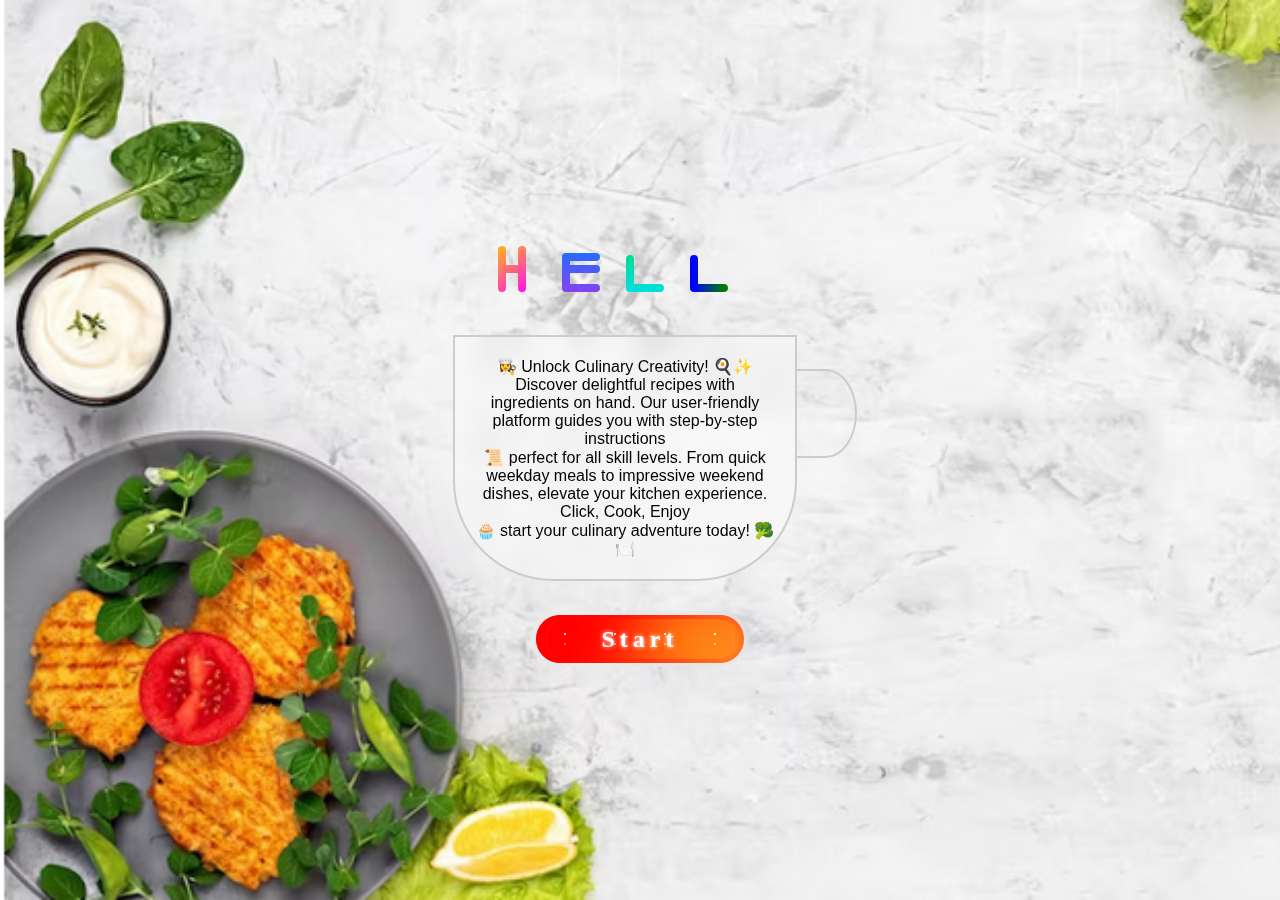
<file: index.html>
<!DOCTYPE html>
<html lang="en">
<head>
    <meta charset="UTF-8">
    <meta name="viewport" content="width=device-width, initial-scale=1.0">
    <title> Recipe </title>
    <link rel="stylesheet" href="stylse.css">
    <link rel="stylesheet" href="Hello.css">
    <link rel="stylesheet" href="ButtonCom.css">
</head>
<body>
    <div class="centrale">
        <div class="loader">
            <svg height="0" width="0" viewBox="0 0 64 64" class="absolute">
              <defs class="s-xJBuHA073rTt" xmlns="http://www.w3.org/2000/svg">
                <linearGradient class="s-xJBuHA073rTt" gradientUnits="userSpaceOnUse" y2="2" x2="0" y1="62" x1="0" id="b">
                  <stop class="s-xJBuHA073rTt" stop-color="#973BED"></stop>
                  <stop class="s-xJBuHA073rTt" stop-color="#007CFF" offset="1"></stop>
                </linearGradient>
                <linearGradient class="s-xJBuHA073rTt" gradientUnits="userSpaceOnUse" y2="0" x2="0" y1="64" x1="0" id="c">
                  <stop class="s-xJBuHA073rTt" stop-color="#FFC800"></stop>
                  <stop class="s-xJBuHA073rTt" stop-color="#F0F" offset="1"></stop>
                  <animateTransform repeatCount="indefinite" keySplines=".42,0,.58,1;.42,0,.58,1;.42,0,.58,1;.42,0,.58,1;.42,0,.58,1;.42,0,.58,1;.42,0,.58,1;.42,0,.58,1" keyTimes="0; 0.125; 0.25; 0.375; 0.5; 0.625; 0.75; 0.875; 1" dur="8s" values="0 32 32;-270 32 32;-270 32 32;-540 32 32;-540 32 32;-810 32 32;-810 32 32;-1080 32 32;-1080 32 32" type="rotate" attributeName="gradientTransform"></animateTransform>
                </linearGradient>
                <linearGradient class="s-xJBuHA073rTt" gradientUnits="userSpaceOnUse" y2="2" x2="0" y1="62" x1="0" id="d">
                  <stop class="s-xJBuHA073rTt" stop-color="#00E0ED"></stop>
                  <stop class="s-xJBuHA073rTt" stop-color="#00DA72" offset="1"></stop>
                </linearGradient>
                <linearGradient id="gradient" x1="0%" y1="0%" x2="100%" y2="0%">
                    <stop offset="0%" style="stop-color:red;stop-opacity:1" />
                    <stop offset="100%" style="stop-color:yellow;stop-opacity:1" />
                  </linearGradient>
                  <linearGradient id="grad" x1="0%" y1="0%" x2="100%" y2="0%">
                    <stop offset="0%" style="stop-color:blue;stop-opacity:1" />
                    <stop offset="100%" style="stop-color:green;stop-opacity:1" />
                  </linearGradient>
              </defs>
            </svg>
        
            <svg xmlns="http://www.w3.org/2000/svg" 
            fill="none" 
            viewBox="0 0 64 64" height="64" width="64" 
            class="inline-block">
              <path stroke-linejoin="round" 
              stroke-linecap="round" stroke-width="8" 
              stroke="url(#c)" 
              d="M 22 13 L 22 51 M 42 13 L 42 51 M 22 32 L 42 32"
             class="dash" id="y" pathLength="360"></path>
            </svg>
        
            <svg xmlns="http://www.w3.org/2000/svg"
            fill="none"
            viewBox="0 0 64 64"
            height="64"
            width="64"
            class="inline-block">
         <path stroke-linejoin="round"
               stroke-linecap="round"
               stroke-width="8"
               stroke="url(#b)"
               d="M 22 22 L 22 51 M 22 32 L 52 
                  32 M 22 20 L 52 20 M 22 51 L 52 51"
               class="dash" id="e" pathLength="360"></path>
        </svg>
         
        <svg xmlns="http://www.w3.org/2000/svg"
        fill="none"
        viewBox="0 0 64 64"
        height="64"
        width="64"
        class="inline-block">
        <path stroke-linejoin="round"
           stroke-linecap="round"
           stroke-width="8"
           stroke="url(#d)"
           d="M 22 22 L 22 51 M 22 51 L 52 51"
           class="dash" id="l" pathLength="360"></path>
        </svg>
        
        <svg xmlns="http://www.w3.org/2000/svg"
        fill="none"
        viewBox="0 0 64 64"
        height="64"
        width="64"
        class="inline-block">
        <path stroke-linejoin="round"
           stroke-linecap="round"
           stroke-width="8"
           stroke="url(#grad)"
           d="M 22 22 L 22 51 M 22 51 L 52 51"
           class="dash" id="l" pathLength="360"></path>
        </svg>
        
        <svg xmlns="http://www.w3.org/2000/svg"
             fill="none"
             viewBox="0 0 64 64"
             height="64"
             width="64"
             class="inline-block">
          <path stroke-linejoin="round"
                stroke-linecap="round"
                stroke-width="8"
                stroke="url(##gradient)"
                d="M 20 49 A 18 20 0 1 1 22 51.1"
                class="dash" id="o" pathLength="360"></path>
        </svg>
            </div>
             <div class="text">
                👩‍🍳 Unlock Culinary Creativity! 🍳✨
                Discover delightful recipes with ingredients on hand. 
                Our user-friendly platform guides you with step-by-step instructions <br/>
                📜 perfect for all skill levels. 
                From quick weekday meals to impressive weekend dishes, 
                elevate your kitchen experience. Click, Cook, Enjoy <br/>
                🧁 start your culinary adventure today! 🥦🍽️
                <div class="sed"></div>
             </div>
            
           <div class="button-commencer">
            <a href="page2.html" class="btn">
                <button class="btn" type="button">
                  <strong>Start</strong>
                  <div id="container-stars">
                    <div id="stars"></div>
                  </div>
                  <div id="glow">
                    <div class="circle"></div>
                    <div class="circle"></div>
                  </div>
                </button>
              </a>
              
           </div>
    </div>
 
   
</body> 
  
</html>
</file>
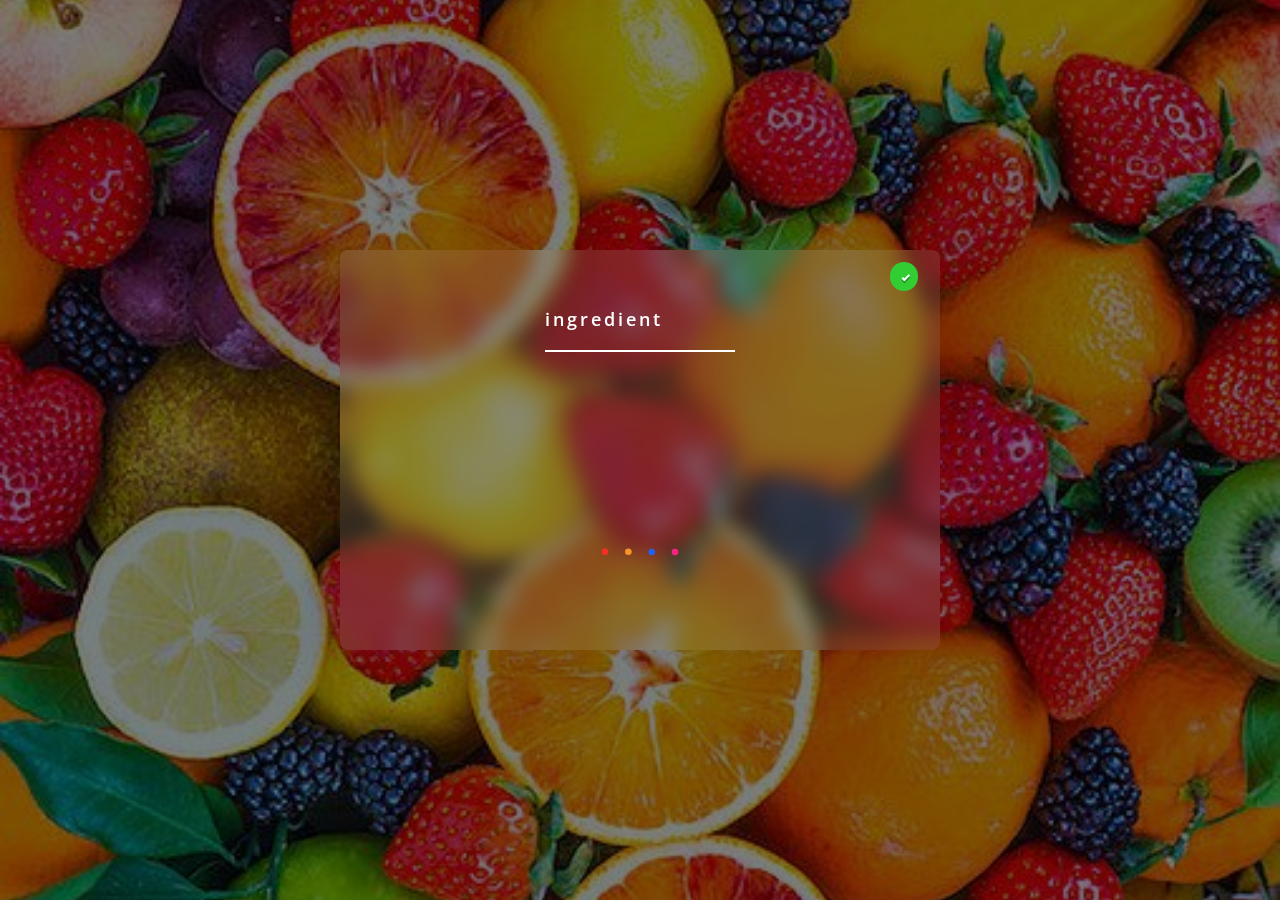
<file: generic.html>
<!DOCTYPE HTML>
<html>
	<head>
		<title>Generic </title>
		<meta charset="utf-8" />
		<meta name="viewport" content="width=device-width, initial-scale=1, user-scalable=no" />
		<link rel="stylesheet" href="assets/css/main.css" />
		<link rel="stylesheet" href="assets/css/generic.css" />
		
	</head>
	<body class="is-preload">
<div id="modal">
	<div id="modal-content">
		<div id="modal-close" >
			<label class="container">
				<input type="checkbox"  checked="checked" onclick="rechercherPlats()">
				<div class="checkmark"></div>
			  </label>
		</div>
		
		<div id="main">
<div class="innere">
	<div class="form-control">
		<input type="value" id="ingredients" required="">
		<label>
			<span style="transition-delay:0ms">i</span>
			<span style="transition-delay:50ms">n</span>
			<span style="transition-delay:100ms">g</span>
			<span style="transition-delay:150ms">r</span>
			<span style="transition-delay:200ms">e</span>
			<span style="transition-delay:250ms">d</span>
			<span style="transition-delay:300ms">i</span>
			<span style="transition-delay:350ms">e</span>
			<span style="transition-delay:400ms">n</span>
			<span style="transition-delay:450ms">t</span>
		</label>
	</div>
	<div id="resultat"></div>
</div>
<div id="att">
	<svg class="pl" width="240" height="240" viewBox="0 0 240 240">
	<circle class="pl__ring pl__ring--a" cx="120" cy="120" r="105" fill="none" stroke="#000" stroke-width="20" stroke-dasharray="0 660" stroke-dashoffset="-330" stroke-linecap="round"></circle>
	<circle class="pl__ring pl__ring--b" cx="120" cy="120" r="35" fill="none" stroke="#000" stroke-width="20" stroke-dasharray="0 220" stroke-dashoffset="-110" stroke-linecap="round"></circle>
				<circle class="pl__ring pl__ring--c" cx="85" cy="120" r="70" fill="none" stroke="#000" stroke-width="20" stroke-dasharray="0 440" stroke-linecap="round"></circle>
				<circle class="pl__ring pl__ring--d" cx="155" cy="120" r="70" fill="none" stroke="#000" stroke-width="20" stroke-dasharray="0 440" stroke-linecap="round"></circle>
			</svg>
			</div>
		</div>									
			 </div>
		 </div>
		
			<script src="assets/js/jquery.min.js"></script>
			<script src="assets/js/browser.min.js"></script>
			<script src="assets/js/breakpoints.min.js"></script>
			<script src="assets/js/util.js"></script>
			<script src="assets/js/main.js"></script>
			<script src="assets/js/new.js"></script>

	</body>
</html>
</file>
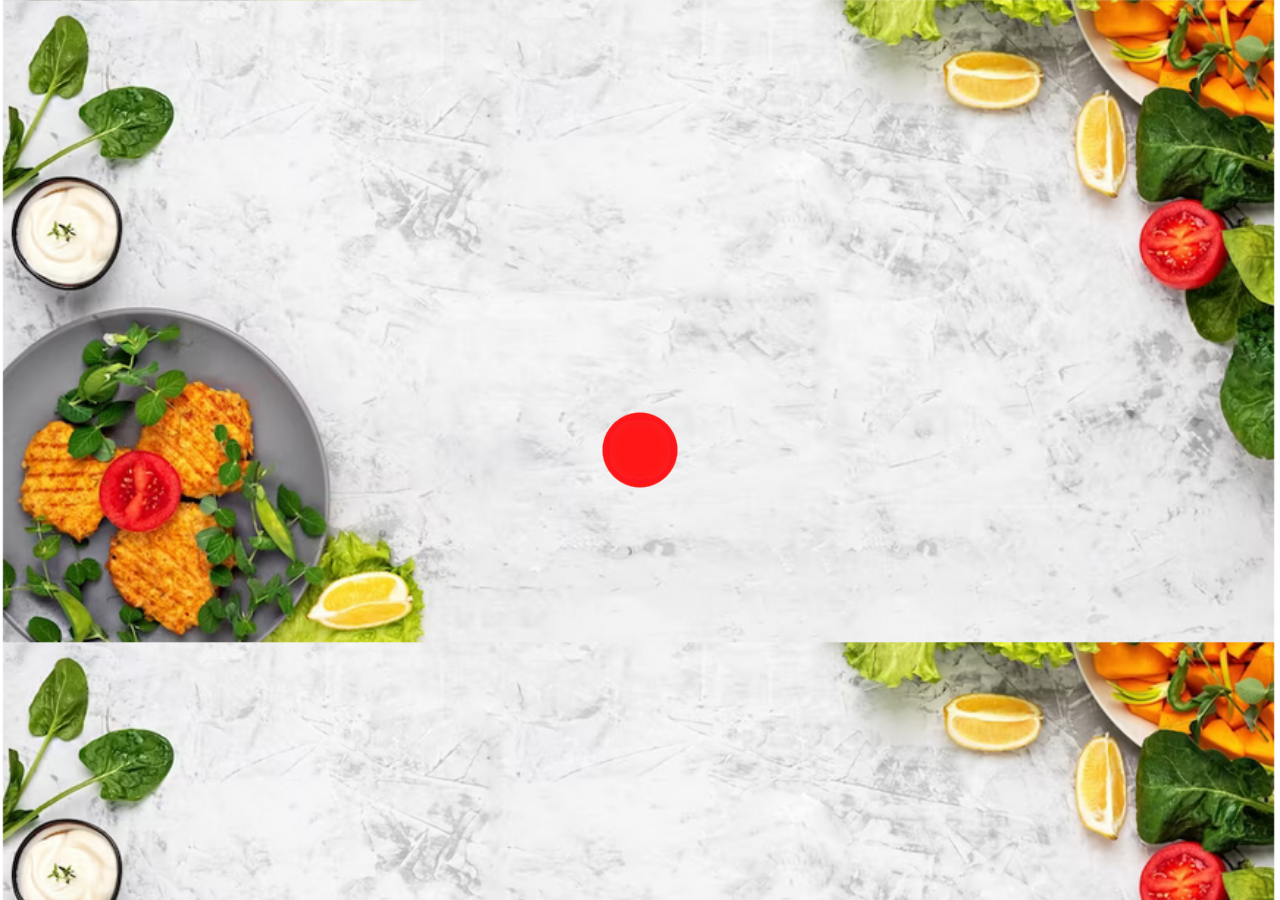
<file: page2.html>
<!DOCTYPE html>
<html lang="en">
<head>
    <meta charset="UTF-8">
    <meta name="viewport" content="width=device-width, initial-scale=1.0">
    <title>Recipe</title>
    <link rel="stylesheet" href="page2.css">
</head>
<body>
    <div class="container">
        <div class="dot dot-1"></div>
        <div class="dot dot-2"></div>
        <div class="dot dot-3"></div>
      </div>
      
      <svg version="1.1" xmlns="http://www.w3.org/2000/svg">
        <defs>
          <filter id="goo">
            <feGaussianBlur
              result="blur"
              stdDeviation="10"
              in="SourceGraphic"
            ></feGaussianBlur>
            <feColorMatrix
              values="1 0 0 0 0  0 1 0 0 0  0 0 1 0 0  0 0 0 21 -7"
              mode="matrix"
              in="blur"
            ></feColorMatrix>
          </filter>
        </defs>
      </svg>
      
      <script>
        document.addEventListener('DOMContentLoaded', function () {
            const redirectTimeout = setTimeout(() => {
                window.location.href = 'Home.html';
            }, 3000);
        });
    </script>
</body>
</html>
</file>
<file: stylse.css>
body {
    background-image: radial-gradient(circle, rgba(255, 203, 203, 0.59) 18%, #f1f1f1 90%);
    background-image: url('newx.png');
    background-size : cover ;
    overflow: hidden;
    position: relative;
 
}
.loader{
    display: flex;
    justify-content: center;
    align-items: center;
    position : relative;
    bottom: 30px;
}
.button-commencer{
    display: flex;
    justify-content: center;
    align-items: center;
    position : relative;
    top: 30px;
  
}
.text{
   width: 300px;
   position : relative;
  
}
body, html {
    height: 100%;
    margin: 0;
    display: flex;
    align-items: center;
    justify-content: center;
  }
  
  .text {
    position : relative;
    text-align: center;
    max-width: 800px; 
    padding: 20px;
    border: 2px solid #ccc; 
    border-radius: 10px; 
    font-family: Verdana, Geneva, Tahoma, sans-serif;
    backdrop-filter: blur(10px); 
    border-radius : 0 0 100px 100px;
    background-color: rgba(255, 255, 255, 0.3); 
    right: 15px;
  }
  .sed {
    position: absolute;
    bottom: 50%;
    left: 109%; 
    transform: translateX(-50%);
    background: transparent;
    width: 58px; 
    height: 85px; 
    border-radius: 0 50% 50% 0;
    border: 2px solid #ccc;
  }
</file>
<file: Hello.css>
.absolute {
    position: absolute;
  }
  
  .inline-block {
    display: inline-block;
  }
  
  .loader {
    display: flex;
    margin: 0.25em 0;
  }
  
  .w-2 {
    width: 0.5em;
  }
  
  .dash {
    animation: dashArray 2s ease-in-out infinite,
      dashOffset 2s linear infinite;
  }
  
  .spin {
    animation: spinDashArray 2s ease-in-out infinite,
      spin 8s ease-in-out infinite,
      dashOffset 2s linear infinite;
    transform-origin: center;
  }
  
  @keyframes dashArray {
    0% {
      stroke-dasharray: 0 1 359 0;
    }
  
    50% {
      stroke-dasharray: 0 359 1 0;
    }
  
    100% {
      stroke-dasharray: 359 1 0 0;
    }
  }
  
  @keyframes spinDashArray {
    0% {
      stroke-dasharray: 270 90;
    }
  
    50% {
      stroke-dasharray: 0 360;
    }
  
    100% {
      stroke-dasharray: 270 90;
    }
  }
  
  @keyframes dashOffset {
    0% {
      stroke-dashoffset: 365;
    }
  
    100% {
      stroke-dashoffset: 5;
    }
  }
  
  @keyframes spin {
    0% {
      rotate: 0deg;
    }
  
    12.5%,
    25% {
      rotate: 270deg;
    }
  
    37.5%,
    50% {
      rotate: 540deg;
    }
  
    62.5%,
    75% {
      rotate: 810deg;
    }
  
    87.5%,
    100% {
      rotate: 1080deg;
    }
  }
</file>
<file: ButtonCom.css>
.btn {
    display: flex;
    justify-content: center;
    align-items: center;
    width: 13rem;
    overflow: hidden;
    height: 3rem;
    background-size: 300% 300%;
    backdrop-filter: blur(1rem);
    border-radius: 5rem;
    transition: 0.5s;
    animation: gradient_301 5s ease infinite;
    border: double 4px transparent;
    background-image:  linear-gradient(137.48deg, #ff0000 10%, #ffdb3b 45%, #8F51EA 67%, #0044ff 87%);
    background-origin: border-box;
    background-clip: content-box, border-box;
  }
  
  #container-stars {
    position: absolute;
    z-index: -1;
    width: 100%;
    height: 100%;
    overflow: hidden;
    transition: 0.5s;
    backdrop-filter: blur(1rem);
    border-radius: 5rem;
  }
  
  strong {
    z-index: 2;
    font-family: 'Avalors Personal Use';
    font-size: 24px;
    font-weight: 800;
    letter-spacing: 5px;
    color: #FFFFFF;
    text-shadow: 0 0 4px white;
  }
  
  #glow {
    position: absolute;
    display: flex;
    width: 12rem;
  }
  
  .circle {
    width: 100%;
    height: 30px;
    filter: blur(2rem);
    animation: pulse_3011 4s infinite;
    z-index: -1;
  }
  
  .circle:nth-of-type(1) {
    background: rgba(255, 0, 0, 0.636);
  }
  
  .circle:nth-of-type(2) {
    background: rgba(255, 255, 0, 0.704);
  }
  
  .circle:nth-of-type(3) {
    background: rgba(128, 0, 128, 0.704);
  }
  
  .circle:nth-of-type(4) {
    background: rgba(0, 0, 255, 0.704);
  }
  
  .circle:nth-of-type(5) {
    background: rgba(255, 192, 203, 0.704);
  }
  
  .btn:hover #container-stars {
    z-index: 1;
    background-color: #212121;
  }
  
  .btn:hover {
    transform: scale(1.1);
    cursor: pointer;
  }
  
  .btn:active {
    border: double 4px #FE53BB;
    background-origin: border-box;
    background-clip: content-box, border-box;
    animation: none;
  }
  
  .btn:active .circle {
    background: #FE53BB;
  }
  
  #stars {
    position: relative;
    background: transparent;
    width: 200rem;
    height: 200rem;
  }
  
  #stars::after {
    content: "";
    position: absolute;
    top: -10rem;
    left: -100rem;
    width: 100%;
    height: 100%;
    animation: animStarRotate 90s linear infinite;
  }
  
  #stars::after {
    background-image: radial-gradient(#ffffff 1px, transparent 1%);
    background-size: 50px 50px;
  }
  
  #stars::before {
    content: "";
    position: absolute;
    top: 0;
    left: -50%;
    width: 170%;
    height: 500%;
    animation: animStar 60s linear infinite;
  }
  
  #stars::before {
    background-image: radial-gradient(#ffffff 1px, transparent 1%);
    background-size: 50px 50px;
    opacity: 0.5;
  }
  
  @keyframes animStar {
    from {
      transform: translateY(0);
    }
  
    to {
      transform: translateY(-135rem);
    }
  }
  
  @keyframes animStarRotate {
    from {
      transform: rotate(360deg);
    }
  
    to {
      transform: rotate(0);
    }
  }
  
  @keyframes gradient_301 {
    0% {
      background-position: 0% 50%;
    }
  
    50% {
      background-position: 100% 50%;
    }
  
    100% {
      background-position: 0% 50%;
    }
  }
  
  @keyframes pulse_3011 {
    0% {
      transform: scale(0.75);
      box-shadow: 0 0 0 0 rgba(231, 226, 226, 0.966);
    }
  
    70% {
      transform: scale(1);
      box-shadow: 0 0 0 10px rgba(226, 90, 90, 0.822);
    }
  
    100% {
      transform: scale(0.75);
      box-shadow: 0 0 0 0 rgba(253, 124, 124, 0.747);
    }
  }
  a{
    text-decoration: none;
  }
</file>
<file: assets/css/generic.css>
*{
	padding: 0;
	margin: 0;
   
}
body {
    background-image: url('/images/fruitss.jpeg');
    background-size: cover;
    background-position: center;
    background-repeat: no-repeat;
    overflow: hidden;
    margin: 0; 
    height: 100vh; 
}

			.container {
  position: relative;
  border-radius: 1000px;
  padding: 2px;
  display: grid;
  place-content: center;
  z-index: 0;
  max-width: 300px;
  margin: 0 10px;
}

.search-container {
  position: relative;
  width: 100%;
  border-radius: 50px;
  /* background: linear-gradient(135deg, rgb(247, 234, 218) 0%, rgb(247, 224, 214) 100%); */
  display: flex;
  align-items: center;
}

.search-container::after, .search-container::before {
  content: "";
  width: 100%;
  height: 100%;
  border-radius: inherit;
  position: absolute;
}

.search-container::before {
  top: -1px;
  left: -1px;
  /* background: linear-gradient(0deg, rgb(247, 242, 218) 0%, rgb(240, 166, 105) 100%); */
  z-index: -1;
}

.search-container::after {
  bottom: -1px;
  right: -1px;
  /* background: linear-gradient(0deg, rgb(255, 197, 163) 0%, rgb(255, 232, 211) 100%); */
  /* box-shadow: rgba(232, 79, 117, 0.702) 3px 3px 5px 0px, rgba(232, 79, 79, 0.702) 5px 5px 20px 0px; */
  backdrop-filter: blur(10px); /* Adjust the blur value as needed */
    background-color: rgba(255, 255, 255, 0.9);
  z-index: -2;
}

.input {
  padding: 10px;
  width: 100%;
  backdrop-filter: blur(10px); /* Adjust the blur value as needed */
  background-color: rgba(255, 255, 255, 0.3);
   /* background: linear-gradient(135deg, rgb(247, 234, 218) 0%, rgb(247, 224, 214) 100%);  */
  border: none;
  color: #9EBCD9;
  font-size: 15px;
  border-radius: 50px;
}

.input:focus {
  outline: none;
}
.search__icon {
  width: 50px;
  aspect-ratio: 1;
  border-left: 2px solid white;
  border-top: 3px solid transparent;
  border-bottom: 3px solid transparent;
  border-radius: 50%;
  padding-left: 12px;
  margin-right: 10px;
}

.search__icon:hover {
  border-left: 3px solid white;
}

.search__icon path {
  fill: white;
}
.innere{
	display: flex;
	justify-content: center;
	align-items: center;
	position : relative;
	
}
.pl {
    width: 6em;
    height: 6em;
  }
  
  .pl__ring {
    animation: ringA 2s linear infinite;
  }
  
  .pl__ring--a {
    stroke: #f42f25;
  }
  
  .pl__ring--b {
    animation-name: ringB;
    stroke: #f49725;
  }
  
  .pl__ring--c {
    animation-name: ringC;
    stroke: #255ff4;
  }
  
  .pl__ring--d {
    animation-name: ringD;
    stroke: #f42582;
  }
  
  /* Animations */
  @keyframes ringA {
    from, 4% {
      stroke-dasharray: 0 660;
      stroke-width: 20;
      stroke-dashoffset: -330;
    }
  
    12% {
      stroke-dasharray: 60 600;
      stroke-width: 30;
      stroke-dashoffset: -335;
    }
  
    32% {
      stroke-dasharray: 60 600;
      stroke-width: 30;
      stroke-dashoffset: -595;
    }
  
    40%, 54% {
      stroke-dasharray: 0 660;
      stroke-width: 20;
      stroke-dashoffset: -660;
    }
  
    62% {
      stroke-dasharray: 60 600;
      stroke-width: 30;
      stroke-dashoffset: -665;
    }
  
    82% {
      stroke-dasharray: 60 600;
      stroke-width: 30;
      stroke-dashoffset: -925;
    }
  
    90%, to {
      stroke-dasharray: 0 660;
      stroke-width: 20;
      stroke-dashoffset: -990;
    }
  }
  
  @keyframes ringB {
    from, 12% {
      stroke-dasharray: 0 220;
      stroke-width: 20;
      stroke-dashoffset: -110;
    }
  
    20% {
      stroke-dasharray: 20 200;
      stroke-width: 30;
      stroke-dashoffset: -115;
    }
  
    40% {
      stroke-dasharray: 20 200;
      stroke-width: 30;
      stroke-dashoffset: -195;
    }
  
    48%, 62% {
      stroke-dasharray: 0 220;
      stroke-width: 20;
      stroke-dashoffset: -220;
    }
  
    70% {
      stroke-dasharray: 20 200;
      stroke-width: 30;
      stroke-dashoffset: -225;
    }
  
    90% {
      stroke-dasharray: 20 200;
      stroke-width: 30;
      stroke-dashoffset: -305;
    }
  
    98%, to {
      stroke-dasharray: 0 220;
      stroke-width: 20;
      stroke-dashoffset: -330;
    }
  }
  
  @keyframes ringC {
    from {
      stroke-dasharray: 0 440;
      stroke-width: 20;
      stroke-dashoffset: 0;
    }
  
    8% {
      stroke-dasharray: 40 400;
      stroke-width: 30;
      stroke-dashoffset: -5;
    }
  
    28% {
      stroke-dasharray: 40 400;
      stroke-width: 30;
      stroke-dashoffset: -175;
    }
  
    36%, 58% {
      stroke-dasharray: 0 440;
      stroke-width: 20;
      stroke-dashoffset: -220;
    }
  
    66% {
      stroke-dasharray: 40 400;
      stroke-width: 30;
      stroke-dashoffset: -225;
    }
  
    86% {
      stroke-dasharray: 40 400;
      stroke-width: 30;
      stroke-dashoffset: -395;
    }
  
    94%, to {
      stroke-dasharray: 0 440;
      stroke-width: 20;
      stroke-dashoffset: -440;
    }
  }
  
  @keyframes ringD {
    from, 8% {
      stroke-dasharray: 0 440;
      stroke-width: 20;
      stroke-dashoffset: 0;
    }
  
    16% {
      stroke-dasharray: 40 400;
      stroke-width: 30;
      stroke-dashoffset: -5;
    }
  
    36% {
      stroke-dasharray: 40 400;
      stroke-width: 30;
      stroke-dashoffset: -175;
    }
  
    44%, 50% {
      stroke-dasharray: 0 440;
      stroke-width: 20;
      stroke-dashoffset: -220;
    }
  
    58% {
      stroke-dasharray: 40 400;
      stroke-width: 30;
      stroke-dashoffset: -225;
    }
  
    78% {
      stroke-dasharray: 40 400;
      stroke-width: 30;
      stroke-dashoffset: -395;
    }
  
    86%, to {
      stroke-dasharray: 0 440;
      stroke-width: 20;
      stroke-dashoffset: -440;
    }
  }
  #att{
    display: flex;
    justify-content: center;
    align-items: center;
    position : relative;
    top: 120px;
  }
  #modal , #modal1 , #modal2 , #modal3 ,#modal4 , #modal5{
    display: none;
    position: fixed;
    top: 0;
    left: 0;
    width: 100%;
    height: 100%;
    background: rgba(0, 0, 0, 0.7);
    background-repeat: none;
    background-size: cover;
    justify-content: center;
    align-items: center;
    z-index: 1;
}
#modal , #modal1 , #modal2 , #modal3 ,#modal4 , #modal5 {
      position: fixed;
      top: 0;
      left: 0;
      width: 100%;
      height: 100%;
      background: rgba(0, 0, 0, 0.5);
      display: flex;
      justify-content: center;
      align-items: center;
      z-index: 999;
      
}

#modal-content , #modal1-content  , #modal2-content , #modal3-content , #modal4-content,#modal5-content{
position: relative;
backdrop-filter: blur(10px); /* Adjust the blur value as needed */
    background-color: rgba(255, 255, 255, 0.1);
padding: 20px;
border-radius: 8px;
max-width: 600px;
height: 400px;
width: 100%;
}
@media screen and (max-width: 980px) {
    #modal-content , #modal1-content , #modal2-content , #modal3-content , #modal4-content , #modal5-content {
    padding-right: 0px;
    padding-left: 0px;
    text-align: center;
    width: 300px;
    left: 0px;
          }
        }
        .form-control {
            position: relative;
            margin: 20px 0 40px;
            width: 190px;
          }
          
          .form-control input {
            background-color: transparent;
            border: 0;
            border-bottom: 2px #fff solid;
            display: block;
            width: 100%;
            padding: 15px 0;
            font-size: 18px;
            color: #fff;
          }
          
          .form-control input:focus,
          .form-control input:valid {
            outline: 0;
            border-bottom-color: lightblue;
          }
          
          .form-control label {
            position: absolute;
            top: 15px;
            left: 0;
            pointer-events: none;
          }
          
          .form-control label span {
            display: inline-block;
            font-size: 18px;
            min-width: 5px;
            color: #fff;
            transition: 0.3s cubic-bezier(0.68, -0.55, 0.265, 1.55);
          }
          
          .form-control input:focus+label span,
          .form-control input:valid+label span {
            color: lightblue;
            transform: translateY(-30px);
          }
          #modal-close ,  #modal1-close , #modal2-close , #modal3-close , #modal4-close , #modal5-close{
            position: absolute;
            top: 10px;
            right: 10px;
            cursor: pointer;
            
        }

        /* Hide the default checkbox */
.container input {
    position: absolute;
    opacity: 0;
    cursor: pointer;
    height: 0;
    width: 0;
  }
  
  .container {
    display: block;
    position: relative;
    cursor: pointer;
    font-size: 15px;
  }
  
  /* Create a custom checkbox */
  .checkmark {
    position: relative;
    top: 0;
    left: 0;
    height: 1.9em;
    width: 1.9em;
    background-color: #ccc;
    border-radius: 50%;
    transition: .4s;
  }
  
  .checkmark:hover {
    box-shadow: inset 17px 17px 16px #b3b3b3,
              inset -17px -17px 16px #ffffff;
  }
  
  /* When the checkbox is checked, add a blue background */
  .container input:checked ~ .checkmark {
    box-shadow: none;
    background-color: limegreen;
    transform: rotateX(360deg);
  }
  
  .container input:checked ~ .checkmark:hover {
    box-shadow: 3px 3px 3px rgba(0,0,0,0.2);
  }
  
  /* Create the checkmark/indicator (hidden when not checked) */
  .checkmark:after {
    content: "";
    position: absolute;
    display: none;
  }
  
  /* Show the checkmark when checked */
  .container input:checked ~ .checkmark:after {
    display: block;
  }
  
  /* Style the checkmark/indicator */
  .container .checkmark:after {
    left: 0.96em;
    top: 0.7em;
    width: 0.25em;
    height: 0.5em;
    border: solid white;
    border-width: 0 0.15em 0.15em 0;
    box-shadow: 0.1em 0.1em 0em 0 rgba(0,0,0,0.3);
    transform: rotate(45deg);
  }
</file>
<file: page2.css>
body {
  background-image: radial-gradient(circle, rgba(255, 203, 203, 0.59) 18%, #f1f1f1 90%);
  background-image: url('newx.png');
  background-size: cover;
}

.container {
    width: 200px;
    height: 200px;
    position: absolute;
    top: 50%;
    left: 50%;
    transform: translate(-50%, -50%);
    margin: auto;
    filter: url("#goo");
    animation: rotate-move 2s ease-in-out infinite;
  }
  
  .dot {
    width: 70px;
    height: 70px;
    border-radius: 50%;
    background-color: #000;
    position: absolute;
    top: 0;
    bottom: 0;
    left: 0;
    right: 0;
    margin: auto;
  }
  
  .dot-3 {
    background-color: #ff1717;
    animation: dot-3-move 2s ease infinite, index 6s ease infinite;
  }
  
  .dot-2 {
    background-color: #0051ff;
    animation: dot-2-move 2s ease infinite, index 6s -4s ease infinite;
  }
  
  .dot-1 {
    background-color: #ffc400;
    animation: dot-1-move 2s ease infinite, index 6s -2s ease infinite;
  }
  
  @keyframes dot-3-move {
    20% {
      transform: scale(1);
    }
    45% {
      transform: translateY(-18px) scale(0.45);
    }
    60% {
      transform: translateY(-90px) scale(0.45);
    }
    80% {
      transform: translateY(-90px) scale(0.45);
    }
    100% {
      transform: translateY(0px) scale(1);
    }
  }
  
  @keyframes dot-2-move {
    20% {
      transform: scale(1);
    }
    45% {
      transform: translate(-16px, 12px) scale(0.45);
    }
    60% {
      transform: translate(-80px, 60px) scale(0.45);
    }
    80% {
      transform: translate(-80px, 60px) scale(0.45);
    }
    100% {
      transform: translateY(0px) scale(1);
    }
  }
  
  @keyframes dot-1-move {
    20% {
      transform: scale(1);
    }
    45% {
      transform: translate(16px, 12px) scale(0.45);
    }
    60% {
      transform: translate(80px, 60px) scale(0.45);
    }
    80% {
      transform: translate(80px, 60px) scale(0.45);
    }
    100% {
      transform: translateY(0px) scale(1);
    }
  }
  
  @keyframes rotate-move {
    55% {
      transform: translate(-50%, -50%) rotate(0deg);
    }
    80% {
      transform: translate(-50%, -50%) rotate(360deg);
    }
    100% {
      transform: translate(-50%, -50%) rotate(360deg);
    }
  }
  
  @keyframes index {
    0%,
    100% {
      z-index: 3;
    }
    33.3% {
      z-index: 2;
    }
    66.6% {
      z-index: 1;
    }
  }
 
  @media screen and (max-width: 800px){
   body{
    background-image: url('.jpg');
    background-size:contain;
   }
  }
</file>
<file: assets/css/main.css>
@import url(fontawesome-all.min.css);
@import url("https://fonts.googleapis.com/css?family=Open+Sans:400,600,400italic,600italic|Roboto+Slab:400,700");

html, body, div, span, applet, object,
iframe, h1, h2, h3, h4, h5, h6, p, blockquote,
pre, a, abbr, acronym, address, big, cite,
code, del, dfn, em, img, ins, kbd, q, s, samp,
small, strike, strong, sub, sup, tt, var, b,
u, i, center, dl, dt, dd, ol, ul, li, fieldset,
form, label, legend, table, caption, tbody,
tfoot, thead, tr, th, td, article, aside,
canvas, details, embed, figure, figcaption,
footer, header, hgroup, menu, nav, output, ruby,
section, summary, time, mark, audio, video {
  margin: 0;
  padding: 0;
  border: 0;
  font-size: 100%;
  font: inherit;
  vertical-align: baseline; }

article, aside, details, figcaption, figure,
footer, header, hgroup, menu, nav, section {
  display: block; }

body {
  line-height: 1; }

ol, ul {
  list-style: none; }

blockquote, q {
  quotes: none; }
  blockquote:before, blockquote:after, q:before, q:after {
    content: '';
    content: none; }

table {
  border-collapse: collapse;
  border-spacing: 0; }

body {
  -webkit-text-size-adjust: none; }

mark {
  background-color: transparent;
  color: inherit; }

input::-moz-focus-inner {
  border: 0;
  padding: 0; }

input, select, textarea {
  -moz-appearance: none;
  -webkit-appearance: none;
  -ms-appearance: none;
  appearance: none; }

/* Basic */
@-ms-viewport {
  width: device-width; }

body {
  -ms-overflow-style: scrollbar; }

@media screen and (max-width: 480px) {
  html, body {
    min-width: 320px; } }

html {
  box-sizing: border-box; }

*, *:before, *:after {
  box-sizing: inherit; }

body {
  background: #ffffff; }
  body.is-preload *, body.is-preload *:before, body.is-preload *:after, body.is-resizing *, body.is-resizing *:before, body.is-resizing *:after {
    -moz-animation: none !important;
    -webkit-animation: none !important;
    -ms-animation: none !important;
    animation: none !important;
    -moz-transition: none !important;
    -webkit-transition: none !important;
    -ms-transition: none !important;
    transition: none !important; }

/* Type */
body, input, select, textarea {
  color: #7f888f;
  font-family: "Open Sans", sans-serif;
  font-size: 13pt;
  font-weight: 400;
  line-height: 1.65; }
  @media screen and (max-width: 1680px) {
    body, input, select, textarea {
      font-size: 11pt; } }
  @media screen and (max-width: 1280px) {
    body, input, select, textarea {
      font-size: 10pt; } }
  @media screen and (max-width: 360px) {
    body, input, select, textarea {
      font-size: 9pt; } }

a {
  -moz-transition: color 0.2s ease-in-out, border-bottom-color 0.2s ease-in-out;
  -webkit-transition: color 0.2s ease-in-out, border-bottom-color 0.2s ease-in-out;
  -ms-transition: color 0.2s ease-in-out, border-bottom-color 0.2s ease-in-out;
  transition: color 0.2s ease-in-out, border-bottom-color 0.2s ease-in-out;
  border-bottom: dotted 1px;
  color: #ce1212;
  text-decoration: none; 
}
  a:hover {
    border-bottom-color: #a79c05;
    color: #5e002f !important; }
    a:hover strong {
      color: inherit; }

strong, b {
  color: #8c0ab4;
  font-weight: 600; }

em, i {
  font-style: italic; }

p {
  margin: 0 0 2em 0; }


h1, h2, h3, h4, h5, h6 {
  color: #000000;
  font-family: "Roboto Slab", serif;
  font-weight: 700;
  line-height: 1.5;
  margin: 0 0 1em 0; }
  h1 a, h2 a, h3 a, h4 a, h5 a, h6 a {
    color: inherit;
    text-decoration: none;
    border-bottom: 0; }

h1 {
  font-size: 4em;
  margin: 0 0 0.5em 0;
  line-height: 1.3; }

h2 {
  font-size: 1.75em; }

h3 {
  font-size: 1.25em; }

h4 {
  font-size: 1.1em; }

h5 {
  font-size: 0.9em; }

h6 {
  font-size: 0.7em; }

@media screen and (max-width: 1680px) {
  h1 {
    font-size: 3.5em; } }

@media screen and (max-width: 980px) {
  h1 {
    font-size: 3.25em; } }

@media screen and (max-width: 736px) {
  h1 {
    font-size: 2em;
    line-height: 1.4; }
  h2 {
    font-size: 1.5em; } }

sub {
  font-size: 0.8em;
  position: relative;
  top: 0.5em; }

sup {
  font-size: 0.8em;
  position: relative;
  top: -0.5em; }

blockquote {
  border-left: solid 3px rgba(241, 241, 241, 0.75);
  font-style: italic;
  margin: 0 0 2em 0;
  padding: 0.5em 0 0.5em 2em; }

code {
  background: rgba(249, 250, 250, 0.25);
  border-radius: 0.375em;
  border: solid 1px rgba(210, 215, 217, 0.75);
  font-family: "Courier New", monospace;
  font-size: 0.9em;
  margin: 0 0.25em;
  padding: 0.25em 0.65em; }

pre {
  -webkit-overflow-scrolling: touch;
  font-family: "Courier New", monospace;
  font-size: 0.9em;
  margin: 0 0 2em 0; }
  pre code {
    display: block;
    line-height: 1.75;
    padding: 1em 1.5em;
    overflow-x: auto; }

hr {
  border: 0;
  border-bottom: solid 1px rgba(210, 215, 217, 0.75);
  margin: 2em 0; }
  hr.major {
    margin: 3em 0; }

.align-left {
  text-align: left; }

.align-center {
  text-align: center; }

.align-right {
  text-align: right; }

/* Row */
.row {
  display: flex;
  flex-wrap: wrap;
  box-sizing: border-box;
  align-items: stretch; }
  .row > * {
    box-sizing: border-box; }
  .row.gtr-uniform > * > :last-child {
    margin-bottom: 0; }
  .row.aln-left {
    justify-content: flex-start; }
  .row.aln-center {
    justify-content: center; }
  .row.aln-right {
    justify-content: flex-end; }
  .row.aln-top {
    align-items: flex-start; }
  .row.aln-middle {
    align-items: center; }
  .row.aln-bottom {
    align-items: flex-end; }
  .row > .imp {
    order: -1; }
  .row > .col-1 {
    width: 8.33333%; }
  .row > .off-1 {
    margin-left: 8.33333%; }
  .row > .col-2 {
    width: 16.66667%; }
  .row > .off-2 {
    margin-left: 16.66667%; }
  .row > .col-3 {
    width: 25%; }
  .row > .off-3 {
    margin-left: 25%; }
  .row > .col-4 {
    width: 33.33333%; }
  .row > .off-4 {
    margin-left: 33.33333%; }
  .row > .col-5 {
    width: 41.66667%; }
  .row > .off-5 {
    margin-left: 41.66667%; }
  .row > .col-6 {
    width: 50%; }
  .row > .off-6 {
    margin-left: 50%; }
  .row > .col-7 {
    width: 58.33333%; }
  .row > .off-7 {
    margin-left: 58.33333%; }
  .row > .col-8 {
    width: 66.66667%; }
  .row > .off-8 {
    margin-left: 66.66667%; }
  .row > .col-9 {
    width: 75%; }
  .row > .off-9 {
    margin-left: 75%; }
  .row > .col-10 {
    width: 83.33333%; }
  .row > .off-10 {
    margin-left: 83.33333%; }
  .row > .col-11 {
    width: 91.66667%; }
  .row > .off-11 {
    margin-left: 91.66667%; }
  .row > .col-12 {
    width: 100%; }
  .row > .off-12 {
    margin-left: 100%; }
  .row.gtr-0 {
    margin-top: 0;
    margin-left: 0em; }
    .row.gtr-0 > * {
      padding: 0 0 0 0em; }
    .row.gtr-0.gtr-uniform {
      margin-top: 0em; }
      .row.gtr-0.gtr-uniform > * {
        padding-top: 0em; }
  .row.gtr-25 {
    margin-top: 0;
    margin-left: -0.375em; }
    .row.gtr-25 > * {
      padding: 0 0 0 0.375em; }
    .row.gtr-25.gtr-uniform {
      margin-top: -0.375em; }
      .row.gtr-25.gtr-uniform > * {
        padding-top: 0.375em; }
  .row.gtr-50 {
    margin-top: 0;
    margin-left: -0.75em; }
    .row.gtr-50 > * {
      padding: 0 0 0 0.75em; }
    .row.gtr-50.gtr-uniform {
      margin-top: -0.75em; }
      .row.gtr-50.gtr-uniform > * {
        padding-top: 0.75em; }
  .row {
    margin-top: 0;
    margin-left: -1.5em; }
    .row > * {
      padding: 0 0 0 1.5em; }
    .row.gtr-uniform {
      margin-top: -1.5em; }
      .row.gtr-uniform > * {
        padding-top: 1.5em; }
  .row.gtr-150 {
    margin-top: 0;
    margin-left: -2.25em; }
    .row.gtr-150 > * {
      padding: 0 0 0 2.25em; }
    .row.gtr-150.gtr-uniform {
      margin-top: -2.25em; }
      .row.gtr-150.gtr-uniform > * {
        padding-top: 2.25em; }
  .row.gtr-200 {
    margin-top: 0;
    margin-left: -3em; }
    .row.gtr-200 > * {
      padding: 0 0 0 3em; }
    .row.gtr-200.gtr-uniform {
      margin-top: -3em; }
      .row.gtr-200.gtr-uniform > * {
        padding-top: 3em; }
  @media screen and (max-width: 1680px) {
    .row {
      display: flex;
      flex-wrap: wrap;
      box-sizing: border-box;
      align-items: stretch; }
      .row > * {
        box-sizing: border-box; }
      .row.gtr-uniform > * > :last-child {
        margin-bottom: 0; }
      .row.aln-left {
        justify-content: flex-start; }
      .row.aln-center {
        justify-content: center; }
      .row.aln-right {
        justify-content: flex-end; }
      .row.aln-top {
        align-items: flex-start; }
      .row.aln-middle {
        align-items: center; }
      .row.aln-bottom {
        align-items: flex-end; }
      .row > .imp-xlarge {
        order: -1; }
      .row > .col-1-xlarge {
        width: 8.33333%; }
      .row > .off-1-xlarge {
        margin-left: 8.33333%; }
      .row > .col-2-xlarge {
        width: 16.66667%; }
      .row > .off-2-xlarge {
        margin-left: 16.66667%; }
      .row > .col-3-xlarge {
        width: 25%; }
      .row > .off-3-xlarge {
        margin-left: 25%; }
      .row > .col-4-xlarge {
        width: 33.33333%; }
      .row > .off-4-xlarge {
        margin-left: 33.33333%; }
      .row > .col-5-xlarge {
        width: 41.66667%; }
      .row > .off-5-xlarge {
        margin-left: 41.66667%; }
      .row > .col-6-xlarge {
        width: 50%; }
      .row > .off-6-xlarge {
        margin-left: 50%; }
      .row > .col-7-xlarge {
        width: 58.33333%; }
      .row > .off-7-xlarge {
        margin-left: 58.33333%; }
      .row > .col-8-xlarge {
        width: 66.66667%; }
      .row > .off-8-xlarge {
        margin-left: 66.66667%; }
      .row > .col-9-xlarge {
        width: 75%; }
      .row > .off-9-xlarge {
        margin-left: 75%; }
      .row > .col-10-xlarge {
        width: 83.33333%; }
      .row > .off-10-xlarge {
        margin-left: 83.33333%; }
      .row > .col-11-xlarge {
        width: 91.66667%; }
      .row > .off-11-xlarge {
        margin-left: 91.66667%; }
      .row > .col-12-xlarge {
        width: 100%; }
      .row > .off-12-xlarge {
        margin-left: 100%; }
      .row.gtr-0 {
        margin-top: 0;
        margin-left: 0em; }
        .row.gtr-0 > * {
          padding: 0 0 0 0em; }
        .row.gtr-0.gtr-uniform {
          margin-top: 0em; }
          .row.gtr-0.gtr-uniform > * {
            padding-top: 0em; }
      .row.gtr-25 {
        margin-top: 0;
        margin-left: -0.375em; }
        .row.gtr-25 > * {
          padding: 0 0 0 0.375em; }
        .row.gtr-25.gtr-uniform {
          margin-top: -0.375em; }
          .row.gtr-25.gtr-uniform > * {
            padding-top: 0.375em; }
      .row.gtr-50 {
        margin-top: 0;
        margin-left: -0.75em; }
        .row.gtr-50 > * {
          padding: 0 0 0 0.75em; }
        .row.gtr-50.gtr-uniform {
          margin-top: -0.75em; }
          .row.gtr-50.gtr-uniform > * {
            padding-top: 0.75em; }
      .row {
        margin-top: 0;
        margin-left: -1.5em; }
        .row > * {
          padding: 0 0 0 1.5em; }
        .row.gtr-uniform {
          margin-top: -1.5em; }
          .row.gtr-uniform > * {
            padding-top: 1.5em; }
      .row.gtr-150 {
        margin-top: 0;
        margin-left: -2.25em; }
        .row.gtr-150 > * {
          padding: 0 0 0 2.25em; }
        .row.gtr-150.gtr-uniform {
          margin-top: -2.25em; }
          .row.gtr-150.gtr-uniform > * {
            padding-top: 2.25em; }
      .row.gtr-200 {
        margin-top: 0;
        margin-left: -3em; }
        .row.gtr-200 > * {
          padding: 0 0 0 3em; }
        .row.gtr-200.gtr-uniform {
          margin-top: -3em; }
          .row.gtr-200.gtr-uniform > * {
            padding-top: 3em; } }
  @media screen and (max-width: 1280px) {
    .row {
      display: flex;
      flex-wrap: wrap;
      box-sizing: border-box;
      align-items: stretch; }
      .row > * {
        box-sizing: border-box; }
      .row.gtr-uniform > * > :last-child {
        margin-bottom: 0; }
      .row.aln-left {
        justify-content: flex-start; }
      .row.aln-center {
        justify-content: center; }
      .row.aln-right {
        justify-content: flex-end; }
      .row.aln-top {
        align-items: flex-start; }
      .row.aln-middle {
        align-items: center; }
      .row.aln-bottom {
        align-items: flex-end; }
      .row > .imp-large {
        order: -1; }
      .row > .col-1-large {
        width: 8.33333%; }
      .row > .off-1-large {
        margin-left: 8.33333%; }
      .row > .col-2-large {
        width: 16.66667%; }
      .row > .off-2-large {
        margin-left: 16.66667%; }
      .row > .col-3-large {
        width: 25%; }
      .row > .off-3-large {
        margin-left: 25%; }
      .row > .col-4-large {
        width: 33.33333%; }
      .row > .off-4-large {
        margin-left: 33.33333%; }
      .row > .col-5-large {
        width: 41.66667%; }
      .row > .off-5-large {
        margin-left: 41.66667%; }
      .row > .col-6-large {
        width: 50%; }
      .row > .off-6-large {
        margin-left: 50%; }
      .row > .col-7-large {
        width: 58.33333%; }
      .row > .off-7-large {
        margin-left: 58.33333%; }
      .row > .col-8-large {
        width: 66.66667%; }
      .row > .off-8-large {
        margin-left: 66.66667%; }
      .row > .col-9-large {
        width: 75%; }
      .row > .off-9-large {
        margin-left: 75%; }
      .row > .col-10-large {
        width: 83.33333%; }
      .row > .off-10-large {
        margin-left: 83.33333%; }
      .row > .col-11-large {
        width: 91.66667%; }
      .row > .off-11-large {
        margin-left: 91.66667%; }
      .row > .col-12-large {
        width: 100%; }
      .row > .off-12-large {
        margin-left: 100%; }
      .row.gtr-0 {
        margin-top: 0;
        margin-left: 0em; }
        .row.gtr-0 > * {
          padding: 0 0 0 0em; }
        .row.gtr-0.gtr-uniform {
          margin-top: 0em; }
          .row.gtr-0.gtr-uniform > * {
            padding-top: 0em; }
      .row.gtr-25 {
        margin-top: 0;
        margin-left: -0.375em; }
        .row.gtr-25 > * {
          padding: 0 0 0 0.375em; }
        .row.gtr-25.gtr-uniform {
          margin-top: -0.375em; }
          .row.gtr-25.gtr-uniform > * {
            padding-top: 0.375em; }
      .row.gtr-50 {
        margin-top: 0;
        margin-left: -0.75em; }
        .row.gtr-50 > * {
          padding: 0 0 0 0.75em; }
        .row.gtr-50.gtr-uniform {
          margin-top: -0.75em; }
          .row.gtr-50.gtr-uniform > * {
            padding-top: 0.75em; }
      .row {
        margin-top: 0;
        margin-left: -1.5em; }
        .row > * {
          padding: 0 0 0 1.5em; }
        .row.gtr-uniform {
          margin-top: -1.5em; }
          .row.gtr-uniform > * {
            padding-top: 1.5em; }
      .row.gtr-150 {
        margin-top: 0;
        margin-left: -2.25em; }
        .row.gtr-150 > * {
          padding: 0 0 0 2.25em; }
        .row.gtr-150.gtr-uniform {
          margin-top: -2.25em; }
          .row.gtr-150.gtr-uniform > * {
            padding-top: 2.25em; }
      .row.gtr-200 {
        margin-top: 0;
        margin-left: -3em; }
        .row.gtr-200 > * {
          padding: 0 0 0 3em; }
        .row.gtr-200.gtr-uniform {
          margin-top: -3em; }
          .row.gtr-200.gtr-uniform > * {
            padding-top: 3em; } }
  @media screen and (max-width: 980px) {
    .row {
      display: flex;
      flex-wrap: wrap;
      box-sizing: border-box;
      align-items: stretch; }
      .row > * {
        box-sizing: border-box; }
      .row.gtr-uniform > * > :last-child {
        margin-bottom: 0; }
      .row.aln-left {
        justify-content: flex-start; }
      .row.aln-center {
        justify-content: center; }
      .row.aln-right {
        justify-content: flex-end; }
      .row.aln-top {
        align-items: flex-start; }
      .row.aln-middle {
        align-items: center; }
      .row.aln-bottom {
        align-items: flex-end; }
      .row > .imp-medium {
        order: -1; }
      .row > .col-1-medium {
        width: 8.33333%; }
      .row > .off-1-medium {
        margin-left: 8.33333%; }
      .row > .col-2-medium {
        width: 16.66667%; }
      .row > .off-2-medium {
        margin-left: 16.66667%; }
      .row > .col-3-medium {
        width: 25%; }
      .row > .off-3-medium {
        margin-left: 25%; }
      .row > .col-4-medium {
        width: 33.33333%; }
      .row > .off-4-medium {
        margin-left: 33.33333%; }
      .row > .col-5-medium {
        width: 41.66667%; }
      .row > .off-5-medium {
        margin-left: 41.66667%; }
      .row > .col-6-medium {
        width: 50%; }
      .row > .off-6-medium {
        margin-left: 50%; }
      .row > .col-7-medium {
        width: 58.33333%; }
      .row > .off-7-medium {
        margin-left: 58.33333%; }
      .row > .col-8-medium {
        width: 66.66667%; }
      .row > .off-8-medium {
        margin-left: 66.66667%; }
      .row > .col-9-medium {
        width: 75%; }
      .row > .off-9-medium {
        margin-left: 75%; }
      .row > .col-10-medium {
        width: 83.33333%; }
      .row > .off-10-medium {
        margin-left: 83.33333%; }
      .row > .col-11-medium {
        width: 91.66667%; }
      .row > .off-11-medium {
        margin-left: 91.66667%; }
      .row > .col-12-medium {
        width: 100%; }
      .row > .off-12-medium {
        margin-left: 100%; }
      .row.gtr-0 {
        margin-top: 0;
        margin-left: 0em; }
        .row.gtr-0 > * {
          padding: 0 0 0 0em; }
        .row.gtr-0.gtr-uniform {
          margin-top: 0em; }
          .row.gtr-0.gtr-uniform > * {
            padding-top: 0em; }
      .row.gtr-25 {
        margin-top: 0;
        margin-left: -0.375em; }
        .row.gtr-25 > * {
          padding: 0 0 0 0.375em; }
        .row.gtr-25.gtr-uniform {
          margin-top: -0.375em; }
          .row.gtr-25.gtr-uniform > * {
            padding-top: 0.375em; }
      .row.gtr-50 {
        margin-top: 0;
        margin-left: -0.75em; }
        .row.gtr-50 > * {
          padding: 0 0 0 0.75em; }
        .row.gtr-50.gtr-uniform {
          margin-top: -0.75em; }
          .row.gtr-50.gtr-uniform > * {
            padding-top: 0.75em; }
      .row {
        margin-top: 0;
        margin-left: -1.5em; }
        .row > * {
          padding: 0 0 0 1.5em; }
        .row.gtr-uniform {
          margin-top: -1.5em; }
          .row.gtr-uniform > * {
            padding-top: 1.5em; }
      .row.gtr-150 {
        margin-top: 0;
        margin-left: -2.25em; }
        .row.gtr-150 > * {
          padding: 0 0 0 2.25em; }
        .row.gtr-150.gtr-uniform {
          margin-top: -2.25em; }
          .row.gtr-150.gtr-uniform > * {
            padding-top: 2.25em; }
      .row.gtr-200 {
        margin-top: 0;
        margin-left: -3em; }
        .row.gtr-200 > * {
          padding: 0 0 0 3em; }
        .row.gtr-200.gtr-uniform {
          margin-top: -3em; }
          .row.gtr-200.gtr-uniform > * {
            padding-top: 3em; } }
  @media screen and (max-width: 736px) {
    .row {
      display: flex;
      flex-wrap: wrap;
      box-sizing: border-box;
      align-items: stretch; }
      .row > * {
        box-sizing: border-box; }
      .row.gtr-uniform > * > :last-child {
        margin-bottom: 0; }
      .row.aln-left {
        justify-content: flex-start; }
      .row.aln-center {
        justify-content: center; }
      .row.aln-right {
        justify-content: flex-end; }
      .row.aln-top {
        align-items: flex-start; }
      .row.aln-middle {
        align-items: center; }
      .row.aln-bottom {
        align-items: flex-end; }
      .row > .imp-small {
        order: -1; }
      .row > .col-1-small {
        width: 8.33333%; }
      .row > .off-1-small {
        margin-left: 8.33333%; }
      .row > .col-2-small {
        width: 16.66667%; }
      .row > .off-2-small {
        margin-left: 16.66667%; }
      .row > .col-3-small {
        width: 25%; }
      .row > .off-3-small {
        margin-left: 25%; }
      .row > .col-4-small {
        width: 33.33333%; }
      .row > .off-4-small {
        margin-left: 33.33333%; }
      .row > .col-5-small {
        width: 41.66667%; }
      .row > .off-5-small {
        margin-left: 41.66667%; }
      .row > .col-6-small {
        width: 50%; }
      .row > .off-6-small {
        margin-left: 50%; }
      .row > .col-7-small {
        width: 58.33333%; }
      .row > .off-7-small {
        margin-left: 58.33333%; }
      .row > .col-8-small {
        width: 66.66667%; }
      .row > .off-8-small {
        margin-left: 66.66667%; }
      .row > .col-9-small {
        width: 75%; }
      .row > .off-9-small {
        margin-left: 75%; }
      .row > .col-10-small {
        width: 83.33333%; }
      .row > .off-10-small {
        margin-left: 83.33333%; }
      .row > .col-11-small {
        width: 91.66667%; }
      .row > .off-11-small {
        margin-left: 91.66667%; }
      .row > .col-12-small {
        width: 100%; }
      .row > .off-12-small {
        margin-left: 100%; }
      .row.gtr-0 {
        margin-top: 0;
        margin-left: 0em; }
        .row.gtr-0 > * {
          padding: 0 0 0 0em; }
        .row.gtr-0.gtr-uniform {
          margin-top: 0em; }
          .row.gtr-0.gtr-uniform > * {
            padding-top: 0em; }
      .row.gtr-25 {
        margin-top: 0;
        margin-left: -0.375em; }
        .row.gtr-25 > * {
          padding: 0 0 0 0.375em; }
        .row.gtr-25.gtr-uniform {
          margin-top: -0.375em; }
          .row.gtr-25.gtr-uniform > * {
            padding-top: 0.375em; }
      .row.gtr-50 {
        margin-top: 0;
        margin-left: -0.75em; }
        .row.gtr-50 > * {
          padding: 0 0 0 0.75em; }
        .row.gtr-50.gtr-uniform {
          margin-top: -0.75em; }
          .row.gtr-50.gtr-uniform > * {
            padding-top: 0.75em; }
      .row {
        margin-top: 0;
        margin-left: -1.5em; }
        .row > * {
          padding: 0 0 0 1.5em; }
        .row.gtr-uniform {
          margin-top: -1.5em; }
          .row.gtr-uniform > * {
            padding-top: 1.5em; }
      .row.gtr-150 {
        margin-top: 0;
        margin-left: -2.25em; }
        .row.gtr-150 > * {
          padding: 0 0 0 2.25em; }
        .row.gtr-150.gtr-uniform {
          margin-top: -2.25em; }
          .row.gtr-150.gtr-uniform > * {
            padding-top: 2.25em; }
      .row.gtr-200 {
        margin-top: 0;
        margin-left: -3em; }
        .row.gtr-200 > * {
          padding: 0 0 0 3em; }
        .row.gtr-200.gtr-uniform {
          margin-top: -3em; }
          .row.gtr-200.gtr-uniform > * {
            padding-top: 3em; } }
  @media screen and (max-width: 480px) {
    .row {
      display: flex;
      flex-wrap: wrap;
      box-sizing: border-box;
      align-items: stretch; }
      .row > * {
        box-sizing: border-box; }
      .row.gtr-uniform > * > :last-child {
        margin-bottom: 0; }
      .row.aln-left {
        justify-content: flex-start; }
      .row.aln-center {
        justify-content: center; }
      .row.aln-right {
        justify-content: flex-end; }
      .row.aln-top {
        align-items: flex-start; }
      .row.aln-middle {
        align-items: center; }
      .row.aln-bottom {
        align-items: flex-end; }
      .row > .imp-xsmall {
        order: -1; }
      .row > .col-1-xsmall {
        width: 8.33333%; }
      .row > .off-1-xsmall {
        margin-left: 8.33333%; }
      .row > .col-2-xsmall {
        width: 16.66667%; }
      .row > .off-2-xsmall {
        margin-left: 16.66667%; }
      .row > .col-3-xsmall {
        width: 25%; }
      .row > .off-3-xsmall {
        margin-left: 25%; }
      .row > .col-4-xsmall {
        width: 33.33333%; }
      .row > .off-4-xsmall {
        margin-left: 33.33333%; }
      .row > .col-5-xsmall {
        width: 41.66667%; }
      .row > .off-5-xsmall {
        margin-left: 41.66667%; }
      .row > .col-6-xsmall {
        width: 50%; }
      .row > .off-6-xsmall {
        margin-left: 50%; }
      .row > .col-7-xsmall {
        width: 58.33333%; }
      .row > .off-7-xsmall {
        margin-left: 58.33333%; }
      .row > .col-8-xsmall {
        width: 66.66667%; }
      .row > .off-8-xsmall {
        margin-left: 66.66667%; }
      .row > .col-9-xsmall {
        width: 75%; }
      .row > .off-9-xsmall {
        margin-left: 75%; }
      .row > .col-10-xsmall {
        width: 83.33333%; }
      .row > .off-10-xsmall {
        margin-left: 83.33333%; }
      .row > .col-11-xsmall {
        width: 91.66667%; }
      .row > .off-11-xsmall {
        margin-left: 91.66667%; }
      .row > .col-12-xsmall {
        width: 100%; }
      .row > .off-12-xsmall {
        margin-left: 100%; }
      .row.gtr-0 {
        margin-top: 0;
        margin-left: 0em; }
        .row.gtr-0 > * {
          padding: 0 0 0 0em; }
        .row.gtr-0.gtr-uniform {
          margin-top: 0em; }
          .row.gtr-0.gtr-uniform > * {
            padding-top: 0em; }
      .row.gtr-25 {
        margin-top: 0;
        margin-left: -0.375em; }
        .row.gtr-25 > * {
          padding: 0 0 0 0.375em; }
        .row.gtr-25.gtr-uniform {
          margin-top: -0.375em; }
          .row.gtr-25.gtr-uniform > * {
            padding-top: 0.375em; }
      .row.gtr-50 {
        margin-top: 0;
        margin-left: -0.75em; }
        .row.gtr-50 > * {
          padding: 0 0 0 0.75em; }
        .row.gtr-50.gtr-uniform {
          margin-top: -0.75em; }
          .row.gtr-50.gtr-uniform > * {
            padding-top: 0.75em; }
      .row {
        margin-top: 0;
        margin-left: -1.5em; }
        .row > * {
          padding: 0 0 0 1.5em; }
        .row.gtr-uniform {
          margin-top: -1.5em; }
          .row.gtr-uniform > * {
            padding-top: 1.5em; }
      .row.gtr-150 {
        margin-top: 0;
        margin-left: -2.25em; }
        .row.gtr-150 > * {
          padding: 0 0 0 2.25em; }
        .row.gtr-150.gtr-uniform {
          margin-top: -2.25em; }
          .row.gtr-150.gtr-uniform > * {
            padding-top: 2.25em; }
      .row.gtr-200 {
        margin-top: 0;
        margin-left: -3em; }
        .row.gtr-200 > * {
          padding: 0 0 0 3em; }
        .row.gtr-200.gtr-uniform {
          margin-top: -3em; }
          .row.gtr-200.gtr-uniform > * {
            padding-top: 3em; } }

/* Section/Article */
section.special, article.special {
  text-align: center; }

header p {
  font-family: "Roboto Slab", serif;
  font-size: 1em;
  font-weight: 400;
  letter-spacing: 0.075em;
  margin-top: -0.5em;
  text-transform: uppercase; }

header.major > :last-child {
  border-bottom: solid 3px #fd0b0b;
  display: inline-block;
  margin: 0 0 2em 0;
  padding: 0 0.75em 0.5em 0; }

header.main > :last-child {
  margin: 0 0 1em 0; }

/* Form */
form {
  margin: 0 0 2em 0; }

label {
  color: #a5a9ac;
  display: block;
  font-size: 0.9em;
  font-weight: 600;
  margin: 0 0 1em 0; }

input[type="text"],
input[type="password"],
input[type="email"],
input[type="tel"],
input[type="search"],
input[type="url"],
select,
textarea {
  -moz-appearance: none;
  -webkit-appearance: none;
  -ms-appearance: none;
  appearance: none;
  background: #ffffff;
  border-radius: 0.375em;
  border: none;
  border: solid 1px #FFA500;
  color: inherit;
  display: block;
  outline: 0;
  padding: 0 1em;
  text-decoration: none;
  width: 100%; }
  input[type="text"]:invalid,
  input[type="password"]:invalid,
  input[type="email"]:invalid,
  input[type="tel"]:invalid,
  input[type="search"]:invalid,
  input[type="url"]:invalid,
  select:invalid,
  textarea:invalid {
    box-shadow: none; }
  input[type="text"]:focus,
  input[type="password"]:focus,
  input[type="email"]:focus,
  input[type="tel"]:focus,
  input[type="search"]:focus,
  input[type="url"]:focus,
  select:focus,
  textarea:focus {
    border-color: #FF8C00;
    box-shadow: 0 0 0 1px #FF8C00; }

select {
  background-image: url("data:image/svg+xml;charset=utf8,%3Csvg xmlns='http://www.w3.org/2000/svg' width='40' height='40' preserveAspectRatio='none' viewBox='0 0 40 40'%3E%3Cpath d='M9.4,12.3l10.4,10.4l10.4-10.4c0.2-0.2,0.5-0.4,0.9-0.4c0.3,0,0.6,0.1,0.9,0.4l3.3,3.3c0.2,0.2,0.4,0.5,0.4,0.9 c0,0.4-0.1,0.6-0.4,0.9L20.7,31.9c-0.2,0.2-0.5,0.4-0.9,0.4c-0.3,0-0.6-0.1-0.9-0.4L4.3,17.3c-0.2-0.2-0.4-0.5-0.4-0.9 c0-0.4,0.1-0.6,0.4-0.9l3.3-3.3c0.2-0.2,0.5-0.4,0.9-0.4S9.1,12.1,9.4,12.3z' fill='rgba(210, 215, 217, 0.75)' /%3E%3C/svg%3E");
  background-size: 1.25em;
  background-repeat: no-repeat;
  background-position: calc(100% - 1em) center;
  height: 2.75em;
  padding-right: 2.75em;
  text-overflow: ellipsis; }
  select option {
    color: #3d4449;
    background: #ffffff; }
  select:focus::-ms-value {
    background-color: transparent; }
  select::-ms-expand {
    display: none; }

input[type="text"],
input[type="password"],
input[type="email"],
input[type="tel"],
input[type="search"],
input[type="url"],
select {
  height: 2.75em; }

textarea {
  padding: 0.75em 1em; }

input[type="checkbox"],
input[type="radio"] {
  -moz-appearance: none;
  -webkit-appearance: none;
  -ms-appearance: none;
  appearance: none;
  display: block;
  float: left;
  margin-right: -2em;
  opacity: 0;
  width: 1em;
  z-index: -1; }
  input[type="checkbox"] + label,
  input[type="radio"] + label {
    text-decoration: none;
    color: #7f888f;
    cursor: pointer;
    display: inline-block;
    font-size: 1em;
    font-weight: 400;
    padding-left: 2.4em;
    padding-right: 0.75em;
    position: relative; }
    input[type="checkbox"] + label:before,
    input[type="radio"] + label:before {
      -moz-osx-font-smoothing: grayscale;
      -webkit-font-smoothing: antialiased;
      display: inline-block;
      font-style: normal;
      font-variant: normal;
      text-rendering: auto;
      line-height: 1;
      text-transform: none !important;
      font-family: 'Font Awesome 5 Free';
      font-weight: 900; }
    input[type="checkbox"] + label:before,
    input[type="radio"] + label:before {
      background: #ffffff;
      border-radius: 0.375em;
      border: solid 1px rgba(210, 215, 217, 0.75);
      content: '';
      display: inline-block;
      font-size: 0.8em;
      height: 2.0625em;
      left: 0;
      line-height: 2.0625em;
      position: absolute;
      text-align: center;
      top: 0;
      width: 2.0625em; }
  input[type="checkbox"]:checked + label:before,
  input[type="radio"]:checked + label:before {
    background: #3d4449;
    border-color: #3d4449;
    color: #ffffff;
    content: '\f00c'; }
  input[type="checkbox"]:focus + label:before,
  input[type="radio"]:focus + label:before {
    border-color: #CDDC39;
    box-shadow: 0 0 0 1px #AFB42B; }

input[type="checkbox"] + label:before {
  border-radius: 0.375em; }

input[type="radio"] + label:before {
  border-radius: 100%; }

::-webkit-input-placeholder {
  color: #9fa3a6 !important;
  opacity: 1.0; }

:-moz-placeholder {
  color: #9fa3a6 !important;
  opacity: 1.0; }

::-moz-placeholder {
  color: #9fa3a6 !important;
  opacity: 1.0; }

:-ms-input-placeholder {
  color: #9fa3a6 !important;
  opacity: 1.0; }

/* Box */
.box {
  border-radius: 0.375em;
  border: solid 5px #AFB42B;
  margin-bottom: 2em;
  padding: 1.5em; }
  .box > :last-child,
  .box > :last-child > :last-child,
  .box > :last-child > :last-child > :last-child {
    margin-bottom: 0; }
  .box.alt {
    border: 0;
    border-radius: 0;
    padding: 0; }

/* Icon */
.icon {
  text-decoration: none;
  border-bottom: none;
  position: relative; }
  .icon:before {
    -moz-osx-font-smoothing: grayscale;
    -webkit-font-smoothing: antialiased;
    display: inline-block;
    font-style: normal;
    font-variant: normal;
    text-rendering: auto;
    line-height: 1;
    text-transform: none !important;
    font-family: 'Font Awesome 5 Free';
    font-weight: 400; }
  .icon > .label {
    display: none; }
  .icon:before {
    line-height: inherit; }
  .icon.solid:before {
    font-weight: 900; }
  .icon.brands:before {
    font-family: 'Font Awesome 5 Brands'; }

/* Image */
.image {
  border-radius: 0.375em;
  border: 0;
  display: inline-block;
  position: relative; }
  .image img {
    border-radius: 0.375em;
    display: block; }
  .image.left, .image.right {
    max-width: 40%; }
    .image.left img, .image.right img {
      width: 100%; }
  .image.left {
    float: left;
    padding: 0 1.5em 1em 0;
    top: 0.25em; }
  .image.right {
    float: right;
    padding: 0 0 1em 1.5em;
    top: 0.25em; }
  .image.fit {
    display: block;
    margin: 0 0 2em 0;
    width: 100%; }
    .image.fit img {
      width: 100%; }
  .image.main {
    display: block;
    margin: 0 0 3em 0;
    width: 100%; }
    .image.main img {
      width: 100%; }

a.image {
  overflow: hidden; }
  a.image img {
    -moz-transition: -moz-transform 0.2s ease;
    -webkit-transition: -webkit-transform 0.2s ease;
    -ms-transition: -ms-transform 0.2s ease;
    transition: transform 0.2s ease; }
  a.image:hover img {
    -moz-transform: scale(1.075);
    -webkit-transform: scale(1.075);
    -ms-transform: scale(1.075);
    transform: scale(1.075); }

/* List */
ol {
  list-style: decimal;
  margin: 0 0 2em 0;
  padding-left: 1.25em; }
  ol li {
    padding-left: 0.25em; }

ul {
  list-style: disc;
  margin: 0 0 2em 0;
  padding-left: 1em; }
  ul li {
    padding-left: 0.5em; }
  ul.alt {
    list-style: none;
    padding-left: 0; }
    ul.alt li {
      border-top: solid 1px rgba(255, 255, 255, 0.75);
      padding: 0.5em 0; }
      ul.alt li:first-child {
        border-top: 0;
        padding-top: 0; }

dl {
  margin: 0 0 2em 0; }
  dl dt {
    display: block;
    font-weight: 600;
    margin: 0 0 1em 0; }
  dl dd {
    margin-left: 2em; }

/* Actions */
ul.actions {
  display: -moz-flex;
  display: -webkit-flex;
  display: -ms-flex;
  display: flex;
  cursor: default;
  list-style: none;
  margin-left: -1em;
  padding-left: 0; }
  ul.actions li {
    padding: 0 0 0 1em;
    vertical-align: middle; }
  ul.actions.special {
    -moz-justify-content: center;
    -webkit-justify-content: center;
    -ms-justify-content: center;
    justify-content: center;
    width: 100%;
    margin-left: 0; }
    ul.actions.special li:first-child {
      padding-left: 0; }
  ul.actions.stacked {
    -moz-flex-direction: column;
    -webkit-flex-direction: column;
    -ms-flex-direction: column;
    flex-direction: column;
    margin-left: 0; }
    ul.actions.stacked li {
      padding: 1.3em 0 0 0; }
      ul.actions.stacked li:first-child {
        padding-top: 0; }
  ul.actions.fit {
    width: calc(100% + 1em); }
    ul.actions.fit li {
      -moz-flex-grow: 1;
      -webkit-flex-grow: 1;
      -ms-flex-grow: 1;
      flex-grow: 1;
      -moz-flex-shrink: 1;
      -webkit-flex-shrink: 1;
      -ms-flex-shrink: 1;
      flex-shrink: 1;
      width: 100%; }
      ul.actions.fit li > * {
        width: 100%; }
    ul.actions.fit.stacked {
      width: 100%; }

/* Icons */
ul.icons {
  cursor: default;
  list-style: none;
  padding-left: 0; }
  ul.icons li {
    display: inline-block;
    padding: 0 1em 0 0; }
    ul.icons li:last-child {
      padding-right: 0; }
    ul.icons li .icon {
      color: inherit; }
      ul.icons li .icon:before {
        font-size: 1.25em; }

/* Table */
.table-wrapper {
  -webkit-overflow-scrolling: touch;
  overflow-x: auto; }

table {
  margin: 0 0 2em 0;
  width: 100%; }
  table tbody tr {
    border: solid 3px rgba(217, 210, 211, 0.75);
    border-left: 0;
    border-right: 0; }
    table tbody tr:nth-child(2n + 1) {
      background-color: rgba(230, 235, 237, 0.25); }
  table td {
    padding: 0.75em 0.75em; }
  table th {
    color: #3d4449;
    font-size: 0.9em;
    font-weight: 600;
    padding: 0 0.75em 0.75em 0.75em;
    text-align: left; }
  table thead {
    border-bottom: solid 2px rgba(210, 215, 217, 0.75); }
  table tfoot {
    border-top: solid 2px rgba(210, 215, 217, 0.75); }
  table.alt {
    border-collapse: separate; }
    table.alt tbody tr td {
      border: solid 1px rgba(210, 215, 217, 0.75);
      border-left-width: 0;
      border-top-width: 0; }
      table.alt tbody tr td:first-child {
        border-left-width: 1px; }
    table.alt tbody tr:first-child td {
      border-top-width: 1px; }
    table.alt thead {
      border-bottom: 0; }
    table.alt tfoot {
      border-top: 0; }

/* Button */
input[type="submit"],
input[type="reset"],
input[type="button"],
button,
.button {
  -moz-appearance: none;
  -webkit-appearance: none;
  -ms-appearance: none;
  appearance: none;
  -moz-transition: background-color 0.2s ease-in-out, color 0.2s ease-in-out;
  -webkit-transition: background-color 0.2s ease-in-out, color 0.2s ease-in-out;
  -ms-transition: background-color 0.2s ease-in-out, color 0.2s ease-in-out;
  transition: background-color 0.2s ease-in-out, color 0.2s ease-in-out;
  background-color: transparent;
  border-radius: 0.375em;
  border: 0;
  box-shadow: inset 0 0 0 2px #020202;
  color: #000000 !important;
  cursor: pointer;
  display: inline-block;
  font-family: "Roboto Slab", serif;
  font-size: 0.8em;
  font-weight: 700;
  height: 3.5em;
  letter-spacing: 0.075em;
  line-height: 3.5em;
  padding: 0 2.25em;
  text-align: center;
  text-decoration: none;
  text-transform: uppercase;
  white-space: nowrap; }
  input[type="submit"]:hover,
  input[type="reset"]:hover,
  input[type="button"]:hover,
  button:hover,
  .button:hover {
    background-color: rgba(83, 51, 51, 0.05); }
  input[type="submit"]:active,
  input[type="reset"]:active,
  input[type="button"]:active,
  button:active,
  .button:active {
    background-color: rgba(194, 26, 26, 0.15); }
  input[type="submit"].icon:before,
  input[type="reset"].icon:before,
  input[type="button"].icon:before,
  button.icon:before,
  .button.icon:before {
    margin-right: 0.5em; }
  input[type="submit"].fit,
  input[type="reset"].fit,
  input[type="button"].fit,
  button.fit,
  .button.fit {
    width: 100%; }
  input[type="submit"].small,
  input[type="reset"].small,
  input[type="button"].small,
  button.small,
  .button.small {
    font-size: 0.6em; }
  input[type="submit"].large,
  input[type="reset"].large,
  input[type="button"].large,
  button.large,
  .button.large {
    font-size: 1em;
    height: 3.65em;
    line-height: 3.65em; }
  input[type="submit"].primary,
  input[type="reset"].primary,
  input[type="button"].primary,
  button.primary,
  .button.primary {
    background-color: #f56a6a;
    box-shadow: none;
    color: #ffffff !important; }
    input[type="submit"].primary:hover,
    input[type="reset"].primary:hover,
    input[type="button"].primary:hover,
    button.primary:hover,
    .button.primary:hover {
      background-color: #f67878; }
    input[type="submit"].primary:active,
    input[type="reset"].primary:active,
    input[type="button"].primary:active,
    button.primary:active,
    .button.primary:active {
      background-color: #f45c5c; }
  input[type="submit"].disabled, input[type="submit"]:disabled,
  input[type="reset"].disabled,
  input[type="reset"]:disabled,
  input[type="button"].disabled,
  input[type="button"]:disabled,
  button.disabled,
  button:disabled,
  .button.disabled,
  .button:disabled {
    pointer-events: none;
    opacity: 0.25; }

/* Mini Posts */
.mini-posts article {
  border-top: solid 1px rgba(210, 215, 217, 0.75);
  margin-top: 2em;
  padding-top: 2em; }
  .mini-posts article .image {
    display: block;
    margin: 0 0 1.5em 0; }
    .mini-posts article .image img {
      display: block;
      width: 100%; }
  .mini-posts article:first-child {
    border-top: 0;
    margin-top: 0;
    padding-top: 0; }

/* Features */
.features {
  display: -moz-flex;
  display: -webkit-flex;
  display: -ms-flex;
  display: flex;
  -moz-flex-wrap: wrap;
  -webkit-flex-wrap: wrap;
  -ms-flex-wrap: wrap;
  flex-wrap: wrap;
  margin: 0 0 2em -3em;
  width: calc(100% + 3em); }
  .features article {
    -moz-align-items: center;
    -webkit-align-items: center;
    -ms-align-items: center;
    align-items: center;
    display: -moz-flex;
    display: -webkit-flex;
    display: -ms-flex;
    display: flex;
    margin: 0 0 3em 3em;
    position: relative;
    width: calc(50% - 3em); }
    .features article:nth-child(2n - 1) {
      margin-right: 1.5em; }
    .features article:nth-child(2n) {
      margin-left: 1.5em; }
    .features article:nth-last-child(1), .features article:nth-last-child(2) {
      margin-bottom: 0; }
    .features article .icon {
      -moz-flex-grow: 0;
      -webkit-flex-grow: 0;
      -ms-flex-grow: 0;
      flex-grow: 0;
      -moz-flex-shrink: 0;
      -webkit-flex-shrink: 0;
      -ms-flex-shrink: 0;
      flex-shrink: 0;
      display: block;
      height: 10em;
      line-height: 10em;
      margin: 0 2em 0 0;
      text-align: center;
      width: 10em; }
      .features article .icon:before {
        color: #f56a6a;
        font-size: 2.75rem;
        position: relative;
        top: 0.05em; }
      .features article .icon:after {
        -moz-transform: rotate(45deg);
        -webkit-transform: rotate(45deg);
        -ms-transform: rotate(45deg);
        transform: rotate(45deg);
        border-radius: 0.25rem;
        border: solid 2px rgba(210, 215, 217, 0.75);
        content: '';
        display: block;
        height: 7em;
        left: 50%;
        margin: -3.5em 0 0 -3.5em;
        position: absolute;
        top: 50%;
        width: 7em; }
    .features article .content {
      -moz-flex-grow: 1;
      -webkit-flex-grow: 1;
      -ms-flex-grow: 1;
      flex-grow: 1;
      -moz-flex-shrink: 1;
      -webkit-flex-shrink: 1;
      -ms-flex-shrink: 1;
      flex-shrink: 1;
      width: 100%; }
      .features article .content > :last-child {
        margin-bottom: 0; }
  @media screen and (max-width: 980px) {
    .features {
      margin: 0 0 2em 0;
      width: 100%; }
      .features article {
        margin: 0 0 3em 0;
        width: 100%; }
        .features article:nth-child(2n - 1) {
          margin-right: 0; }
        .features article:nth-child(2n) {
          margin-left: 0; }
        .features article:nth-last-child(1), .features article:nth-last-child(2) {
          margin-bottom: 3em; }
        .features article:last-child {
          margin-bottom: 0; }
        .features article .icon {
          height: 8em;
          line-height: 8em;
          width: 8em; }
          .features article .icon:before {
            font-size: 2.25rem; }
          .features article .icon:after {
            height: 6em;
            margin: -3em 0 0 -3em;
            width: 6em; } }
  @media screen and (max-width: 480px) {
    .features article {
      -moz-flex-direction: column;
      -webkit-flex-direction: column;
      -ms-flex-direction: column;
      flex-direction: column;
      -moz-align-items: -moz-flex-start;
      -webkit-align-items: -webkit-flex-start;
      -ms-align-items: -ms-flex-start;
      align-items: flex-start; }
      .features article .icon {
        height: 6em;
        line-height: 6em;
        margin: 0 0 1.5em 0;
        width: 6em; }
        .features article .icon:before {
          font-size: 1.5rem; }
        .features article .icon:after {
          height: 4em;
          margin: -2em 0 0 -2em;
          width: 4em; } }
  @media screen and (max-width: 480px) {
    .features article .icon:before {
      font-size: 1.25rem; } }

/* Posts */
.posts {
  display: -moz-flex;
  display: -webkit-flex;
  display: -ms-flex;
  display: flex;
  -moz-flex-wrap: wrap;
  -webkit-flex-wrap: wrap;
  -ms-flex-wrap: wrap;
  flex-wrap: wrap;
  margin: 0 0 2em -6em;
  width: calc(100% + 6em); }
  .posts article {
    -moz-flex-grow: 0;
    -webkit-flex-grow: 0;
    -ms-flex-grow: 0;
    flex-grow: 0;
    -moz-flex-shrink: 1;
    -webkit-flex-shrink: 1;
    -ms-flex-shrink: 1;
    flex-shrink: 1;
    margin: 0 0 6em 6em;
    position: relative;
    width: calc(33.33333% - 6em); }
    .posts article:before {
      background: #5D4037;
      content: '';
      display: block;
      height: calc(100% + 6em);
      left: -3em;
      position: absolute;
      top: 0;
      width: 1px; }
    .posts article:after {
      background: #4E342E;
      bottom: -3em;
      content: '';
      display: block;
      height: 1px;
      position: absolute;
      right: 0;
      width: calc(100% + 6em); }
    .posts article > :last-child {
      margin-bottom: 0; }
    .posts article .image {
      display: block;
      margin: 0 0 2em 0; }
      .posts article .image img {
        display: block;
        width: 100%; }
  @media screen and (min-width: 1681px) {
    .posts article:nth-child(3n + 1):before {
      display: none; }
    .posts article:nth-child(3n + 1):after {
      width: 100%; }
    .posts article:nth-last-child(1), .posts article:nth-last-child(2), .posts article:nth-last-child(3) {
      margin-bottom: 0; }
      .posts article:nth-last-child(1):before, .posts article:nth-last-child(2):before, .posts article:nth-last-child(3):before {
        height: 100%; }
      .posts article:nth-last-child(1):after, .posts article:nth-last-child(2):after, .posts article:nth-last-child(3):after {
        display: none; } }
  @media screen and (max-width: 1680px) {
    .posts article {
      width: calc(50% - 6em); }
      .posts article:nth-last-child(3) {
        margin-bottom: 6em; } }
  @media screen and (min-width: 481px) and (max-width: 1680px) {
    .posts article:nth-child(2n + 1):before {
      display: none; }
    .posts article:nth-child(2n + 1):after {
      width: 100%; }
    .posts article:nth-last-child(1), .posts article:nth-last-child(2) {
      margin-bottom: 0; }
      .posts article:nth-last-child(1):before, .posts article:nth-last-child(2):before {
        height: 100%; }
      .posts article:nth-last-child(1):after, .posts article:nth-last-child(2):after {
        display: none; } }
  @media screen and (max-width: 736px) {
    .posts {
      margin: 0 0 2em -4.5em;
      width: calc(100% + 4.5em); }
      .posts article {
        margin: 0 0 4.5em 4.5em;
        width: calc(50% - 4.5em); }
        .posts article:before {
          height: calc(100% + 4.5em);
          left: -2.25em; }
        .posts article:after {
          bottom: -2.25em;
          width: calc(100% + 4.5em); }
        .posts article:nth-last-child(3) {
          margin-bottom: 4.5em; } }
  @media screen and (max-width: 480px) {
    .posts {
      margin: 0 0 2em 0;
      width: 100%; }
      .posts article {
        margin: 0 0 4.5em 0;
        width: 100%; }
        .posts article:before {
          display: none; }
        .posts article:after {
          width: 100%; }
        .posts article:last-child {
          margin-bottom: 0; }
          .posts article:last-child:after {
            display: none; } }

/* Wrapper */
#wrapper {
  display: -moz-flex;
  display: -webkit-flex;
  display: -ms-flex;
  display: flex;
  -moz-flex-direction: row-reverse;
  -webkit-flex-direction: row-reverse;
  -ms-flex-direction: row-reverse;
  flex-direction: row-reverse;
  min-height: 100vh; }

/* Main */
#main {
  -moz-flex-grow: 1;
  -webkit-flex-grow: 1;
  -ms-flex-grow: 1;
  flex-grow: 1;
  -moz-flex-shrink: 1;
  -webkit-flex-shrink: 1;
  -ms-flex-shrink: 1;
  flex-shrink: 1;
  width: 100%; }
  #main > .inner {
    padding: 0 6em 0.1em 6em ;
    margin: 0 auto;
    max-width: 110em; }
    #main > .inner > section {
      padding: 6em 0 4em 0 ;
      border-top: solid 2px rgba(210, 215, 217, 0.75); }
      #main > .inner > section:first-of-type {
        border-top: 0 !important; }
  @media screen and (max-width: 1680px) {
    #main > .inner {
      padding: 0 5em 0.1em 5em ; }
      #main > .inner > section {
        padding: 5em 0 3em 0 ; } }
  @media screen and (max-width: 1280px) {
    #main > .inner {
      padding: 0 4em 0.1em 4em ; }
      #main > .inner > section {
        padding: 4em 0 2em 0 ; } }
  @media screen and (max-width: 736px) {
    #main > .inner {
      padding: 0 2em 0.1em 2em ; }
      #main > .inner > section {
        padding: 3em 0 1em 0 ; } }

/* Sidebar */
#search form {
  text-decoration: none;
  position: relative; }
  #search form:before {
    -moz-osx-font-smoothing: grayscale;
    -webkit-font-smoothing: antialiased;
    display: inline-block;
    font-style: normal;
    font-variant: normal;
    text-rendering: auto;
    line-height: 1;
    text-transform: none !important;
    font-family: 'Font Awesome 5 Free';
    font-weight: 900; }
  #search form:before {
    -moz-transform: scaleX(-1);
    -webkit-transform: scaleX(-1);
    -ms-transform: scaleX(-1);
    transform: scaleX(-1);
    color: #7f888f;
    content: '\f002';
    cursor: default;
    display: block;
    font-size: 1.5em;
    height: 2em;
    line-height: 2em;
    opacity: 0.325;
    position: absolute;
    right: 0;
    text-align: center;
    top: 0;
    width: 2em; }
  #search form input[type="text"] {
    padding-right: 2.75em; }

#sidebar {
  -moz-flex-grow: 0;
  -webkit-flex-grow: 0;
  -ms-flex-grow: 0;
  flex-grow: 0;
  -moz-flex-shrink: 0;
  -webkit-flex-shrink: 0;
  -ms-flex-shrink: 0;
  flex-shrink: 0;
  -moz-transition: margin-left 0.5s ease, box-shadow 0.5s ease;
  -webkit-transition: margin-left 0.5s ease, box-shadow 0.5s ease;
  -ms-transition: margin-left 0.5s ease, box-shadow 0.5s ease;
  transition: margin-left 0.5s ease, box-shadow 0.5s ease;
  background-color: #f5f6f7;
  font-size: 0.9em;
  position: relative;
  width: 26em; }
  #sidebar h2 {
    font-size: 1.38889em; }
  #sidebar > .inner {
    padding: 2.22222em 2.22222em 2.44444em 2.22222em ;
    position: relative;
    width: 26em; }
    #sidebar > .inner > * {
      border-bottom: solid 2px rgba(210, 215, 217, 0.75);
      margin: 0 0 3.5em 0;
      padding: 0 0 3.5em 0; }
      #sidebar > .inner > * > :last-child {
        margin-bottom: 0; }
      #sidebar > .inner > *:last-child {
        border-bottom: 0;
        margin-bottom: 0;
        padding-bottom: 0; }
    #sidebar > .inner > .alt {
      background-color: #eff1f2;
      border-bottom: 0;
      margin: -2.22222em 0 4.44444em -2.22222em;
      padding: 2.22222em;
      width: calc(100% + 4.44444em); }
  #sidebar .toggle {
    text-decoration: none;
    -moz-transition: left 0.5s ease;
    -webkit-transition: left 0.5s ease;
    -ms-transition: left 0.5s ease;
    transition: left 0.5s ease;
    -webkit-tap-highlight-color: rgba(255, 255, 255, 0);
    border: 0;
    display: block;
    height: 7.5em;
    left: 26em;
    line-height: 7.5em;
    outline: 0;
    overflow: hidden;
    position: absolute;
    text-align: center;
    text-indent: -15em;
    white-space: nowrap;
    top: 0;
    width: 6em;
    z-index: 10000; }
    #sidebar .toggle:before {
      -moz-osx-font-smoothing: grayscale;
      -webkit-font-smoothing: antialiased;
      display: inline-block;
      font-style: normal;
      font-variant: normal;
      text-rendering: auto;
      line-height: 1;
      text-transform: none !important;
      font-family: 'Font Awesome 5 Free';
      font-weight: 900; }
    #sidebar .toggle:before {
      content: '\f0c9';
      font-size: 2rem;
      height: inherit;
      left: 0;
      line-height: inherit;
      position: absolute;
      text-indent: 0;
      top: 0;
      width: inherit; }
  #sidebar.inactive {
    margin-left: -26em; }
  @media screen and (max-width: 1680px) {
    #sidebar {
      width: 24em; }
      #sidebar > .inner {
        padding: 1.66667em 1.66667em 1.33333em 1.66667em ;
        width: 24em; }
        #sidebar > .inner > .alt {
          margin: -1.66667em 0 3.33333em -1.66667em;
          padding: 1.66667em;
          width: calc(100% + 3.33333em); }
      #sidebar .toggle {
        height: 6.25em;
        left: 24em;
        line-height: 6.25em;
        text-indent: 5em;
        width: 5em; }
        #sidebar .toggle:before {
          font-size: 1.5rem; }
      #sidebar.inactive {
        margin-left: -24em; } }
  @media screen and (max-width: 1280px) {
    #sidebar {
      box-shadow: 0 0 5em 0 rgba(0, 0, 0, 0.175);
      height: 100%;
      left: 0;
      position: fixed;
      top: 0;
      z-index: 10000; }
      #sidebar.inactive {
        box-shadow: none; }
      #sidebar > .inner {
        -webkit-overflow-scrolling: touch;
        height: 100%;
        left: 0;
        overflow-x: hidden;
        overflow-y: auto;
        position: absolute;
        top: 0; }
        #sidebar > .inner:after {
          content: '';
          display: block;
          height: 4em;
          width: 100%; }
      #sidebar .toggle {
        text-indent: 6em;
        width: 6em; }
        #sidebar .toggle:before {
          font-size: 1.5rem;
          margin-left: -0.4375em; }
      body.is-preload #sidebar {
        display: none; } }
  @media screen and (max-width: 736px) {
    #sidebar .toggle {
      text-indent: 7.25em;
      width: 7.25em; }
      #sidebar .toggle:before {
        color: #7f888f;
        margin-left: -0.0625em;
        margin-top: -0.25em;
        font-size: 1.1rem;
        z-index: 1; }
      #sidebar .toggle:after {
        background: rgba(222, 225, 226, 0.75);
        border-radius: 0.375em;
        content: '';
        height: 3.5em;
        left: 1em;
        position: absolute;
        top: 1em;
        width: 5em; } }

/* Header */
#header {
  display: -moz-flex;
  display: -webkit-flex;
  display: -ms-flex;
  display: flex;
  border-bottom: solid 5px #f56a6a;
  padding: 6em 0 1em 0;
  position: relative; }
  #header > * {
    -moz-flex: 1;
    -webkit-flex: 1;
    -ms-flex: 1;
    flex: 1;
    margin-bottom: 0; }
  #header .logo {
    border-bottom: 0;
    color: inherit;
    font-family: "Roboto Slab", serif;
    font-size: 1.125em; }
  #header .icons {
    text-align: right; }
  @media screen and (max-width: 1680px) {
    #header {
      padding-top: 5em; } }
  @media screen and (max-width: 736px) {
    #header {
      padding-top: 6.5em; }
      #header .logo {
        font-size: 1.25em;
        margin: 0; }
      #header .icons {
        height: 5em;
        line-height: 5em;
        position: absolute;
        right: -0.5em;
        top: 0; } }

/* Banner */
#banner {
  padding: 6em 0 4em 0 ;
  display: -moz-flex;
  display: -webkit-flex;
  display: -ms-flex;
  display: flex; }
  #banner h1 {
    margin-top: -0.125em; }
  #banner .content {
    -moz-flex-grow: 1;
    -webkit-flex-grow: 1;
    -ms-flex-grow: 1;
    flex-grow: 1;
    -moz-flex-shrink: 1;
    -webkit-flex-shrink: 1;
    -ms-flex-shrink: 1;
    flex-shrink: 1;
    width: 50%; }
  #banner .image {
    -moz-flex-grow: 0;
    -webkit-flex-grow: 0;
    -ms-flex-grow: 0;
    flex-grow: 0;
    -moz-flex-shrink: 0;
    -webkit-flex-shrink: 0;
    -ms-flex-shrink: 0;
    flex-shrink: 0;
    display: block;
    margin: 0 0 2em 4em;
    width: 50%; }
    #banner .image img {
      height: 100%;
      -moz-object-fit: cover;
      -webkit-object-fit: cover;
      -ms-object-fit: cover;
      object-fit: cover;
      -moz-object-position: center;
      -webkit-object-position: center;
      -ms-object-position: center;
      object-position: center;
      width: 100%; }
  @media screen and (orientation: portrait) {
    #banner {
      -moz-flex-direction: column-reverse;
      -webkit-flex-direction: column-reverse;
      -ms-flex-direction: column-reverse;
      flex-direction: column-reverse; }
      #banner h1 br {
        display: none; }
      #banner .content {
        -moz-flex-grow: 0;
        -webkit-flex-grow: 0;
        -ms-flex-grow: 0;
        flex-grow: 0;
        -moz-flex-shrink: 0;
        -webkit-flex-shrink: 0;
        -ms-flex-shrink: 0;
        flex-shrink: 0;
        width: 100%; }
      #banner .image {
        -moz-flex-grow: 0;
        -webkit-flex-grow: 0;
        -ms-flex-grow: 0;
        flex-grow: 0;
        -moz-flex-shrink: 0;
        -webkit-flex-shrink: 0;
        -ms-flex-shrink: 0;
        flex-shrink: 0;
        margin: 0 0 4em 0;
        height: 25em;
        max-height: 50vh;
        min-height: 18em;
        width: 100%; } }
  @media screen and (orientation: portrait) and (max-width: 480px) {
    #banner .image {
      max-height: 35vh; } }

/* Footer */
#footer .copyright {
  color: #9fa3a6;
  font-size: 0.9em; }
  #footer .copyright a {
    color: inherit; }

/* Menu */
#menu ul {
  -moz-user-select: none;
  -webkit-user-select: none;
  -ms-user-select: none;
  user-select: none;
  color: #3d4449;
  font-family: "Roboto Slab", serif;
  font-weight: 400;
  letter-spacing: 0.075em;
  list-style: none;
  margin-bottom: 0;
  padding: 0;
  text-transform: uppercase; }
  #menu ul a, #menu ul span {
    border-bottom: 0;
    color: inherit;
    cursor: pointer;
    display: block;
    font-size: 0.9em;
    padding: 0.625em 0; }
    #menu ul a:hover, #menu ul span:hover {
      color: #f56a6a; }
    #menu ul a.opener, #menu ul span.opener {
      -moz-transition: color 0.2s ease-in-out;
      -webkit-transition: color 0.2s ease-in-out;
      -ms-transition: color 0.2s ease-in-out;
      transition: color 0.2s ease-in-out;
      text-decoration: none;
      -webkit-tap-highlight-color: rgba(255, 255, 255, 0);
      position: relative; }
      #menu ul a.opener:before, #menu ul span.opener:before {
        -moz-osx-font-smoothing: grayscale;
        -webkit-font-smoothing: antialiased;
        display: inline-block;
        font-style: normal;
        font-variant: normal;
        text-rendering: auto;
        line-height: 1;
        text-transform: none !important;
        font-family: 'Font Awesome 5 Free';
        font-weight: 900; }
      #menu ul a.opener:before, #menu ul span.opener:before {
        -moz-transition: color 0.2s ease-in-out, -moz-transform 0.2s ease-in-out;
        -webkit-transition: color 0.2s ease-in-out, -webkit-transform 0.2s ease-in-out;
        -ms-transition: color 0.2s ease-in-out, -ms-transform 0.2s ease-in-out;
        transition: color 0.2s ease-in-out, transform 0.2s ease-in-out;
        color: #9fa3a6;
        content: '\f078';
        position: absolute;
        right: 0; }
      #menu ul a.opener:hover:before, #menu ul span.opener:hover:before {
        color: #f56a6a; }
      #menu ul a.opener.active + ul, #menu ul span.opener.active + ul {
        display: block; }
      #menu ul a.opener.active:before, #menu ul span.opener.active:before {
        -moz-transform: rotate(-180deg);
        -webkit-transform: rotate(-180deg);
        -ms-transform: rotate(-180deg);
        transform: rotate(-180deg); }

#menu > ul > li {
  border-top: solid 1px rgba(210, 215, 217, 0.75);
  margin: 0.5em 0 0 0;
  padding: 0.5em 0 0 0; }
  #menu > ul > li > ul {
    color: #9fa3a6;
    display: none;
    margin: 0.5em 0 1.5em 0;
    padding-left: 1em; }
    #menu > ul > li > ul a, #menu > ul > li > ul span {
      font-size: 0.8em; }
    #menu > ul > li > ul > li {
      margin: 0.125em 0 0 0;
      padding: 0.125em 0 0 0; }
  #menu > ul > li:first-child {
    border-top: 0;
    margin-top: 0;
    padding-top: 0; }
</file>
